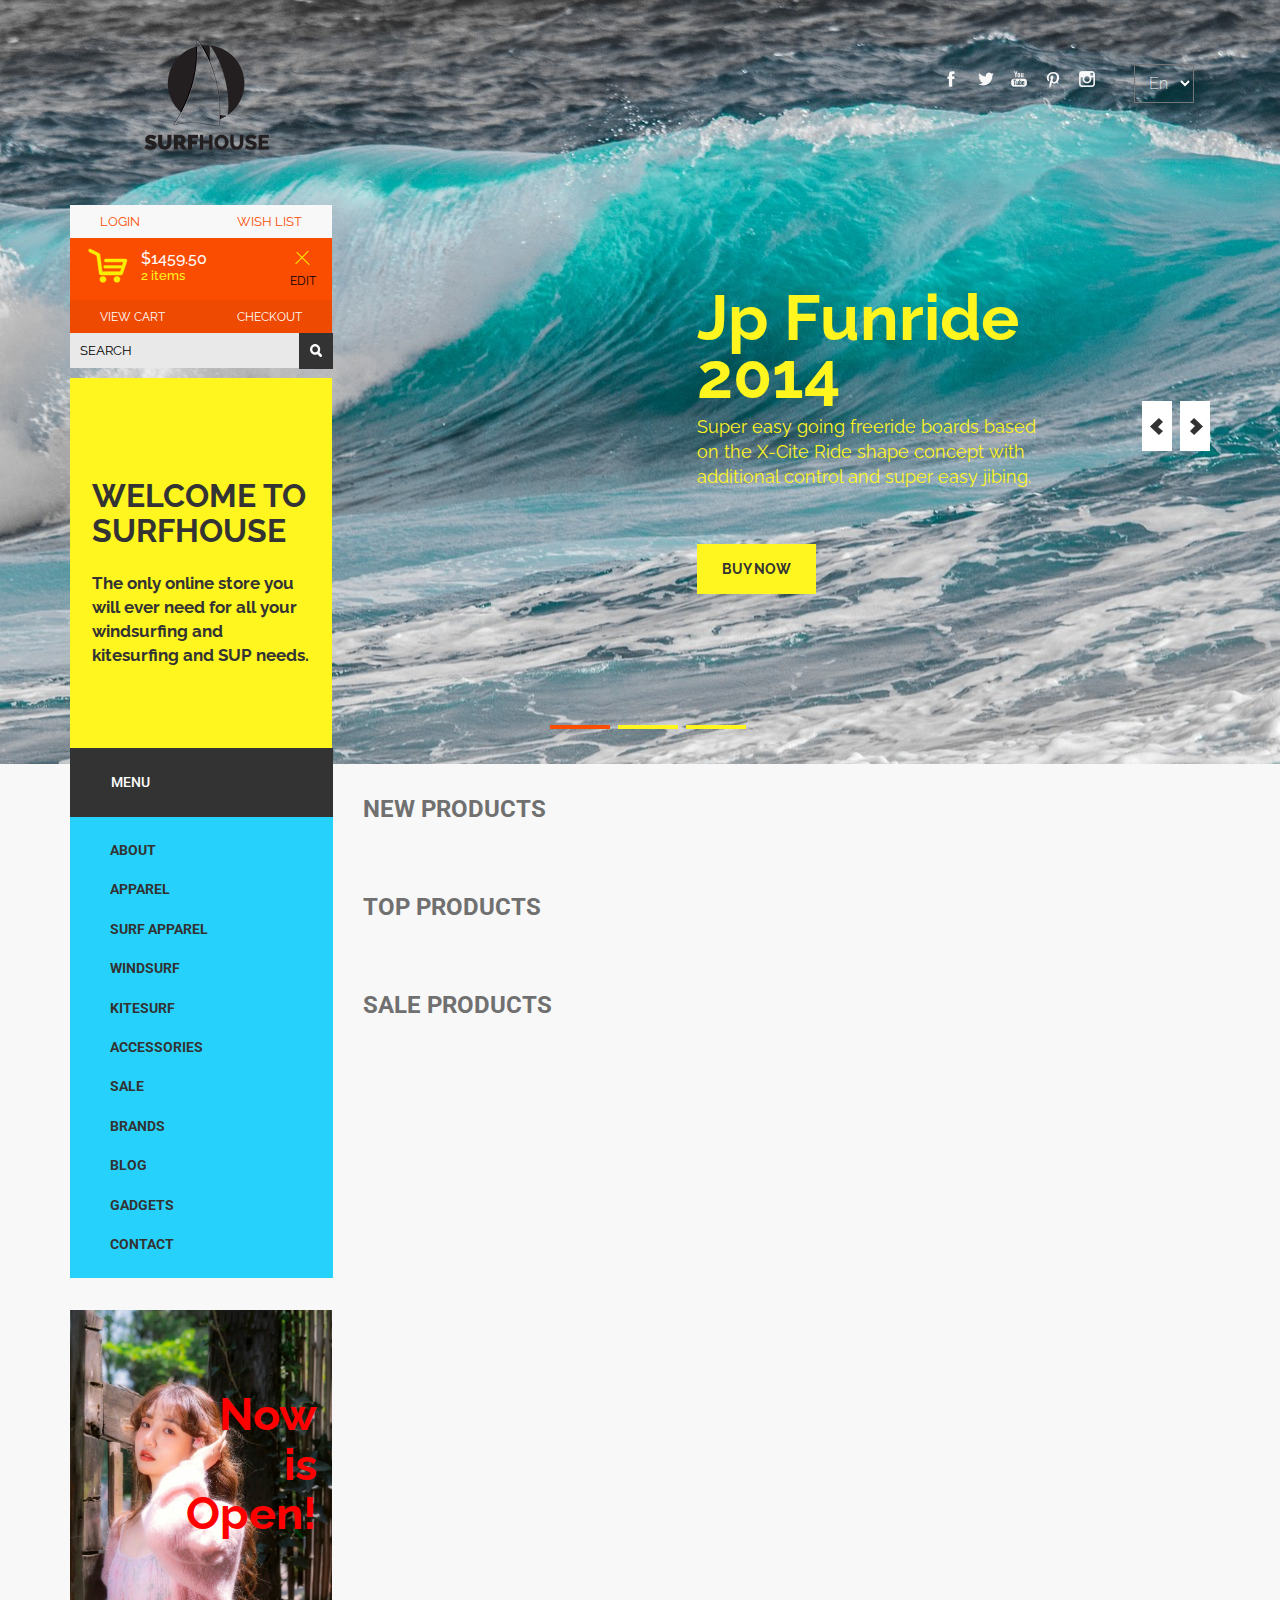
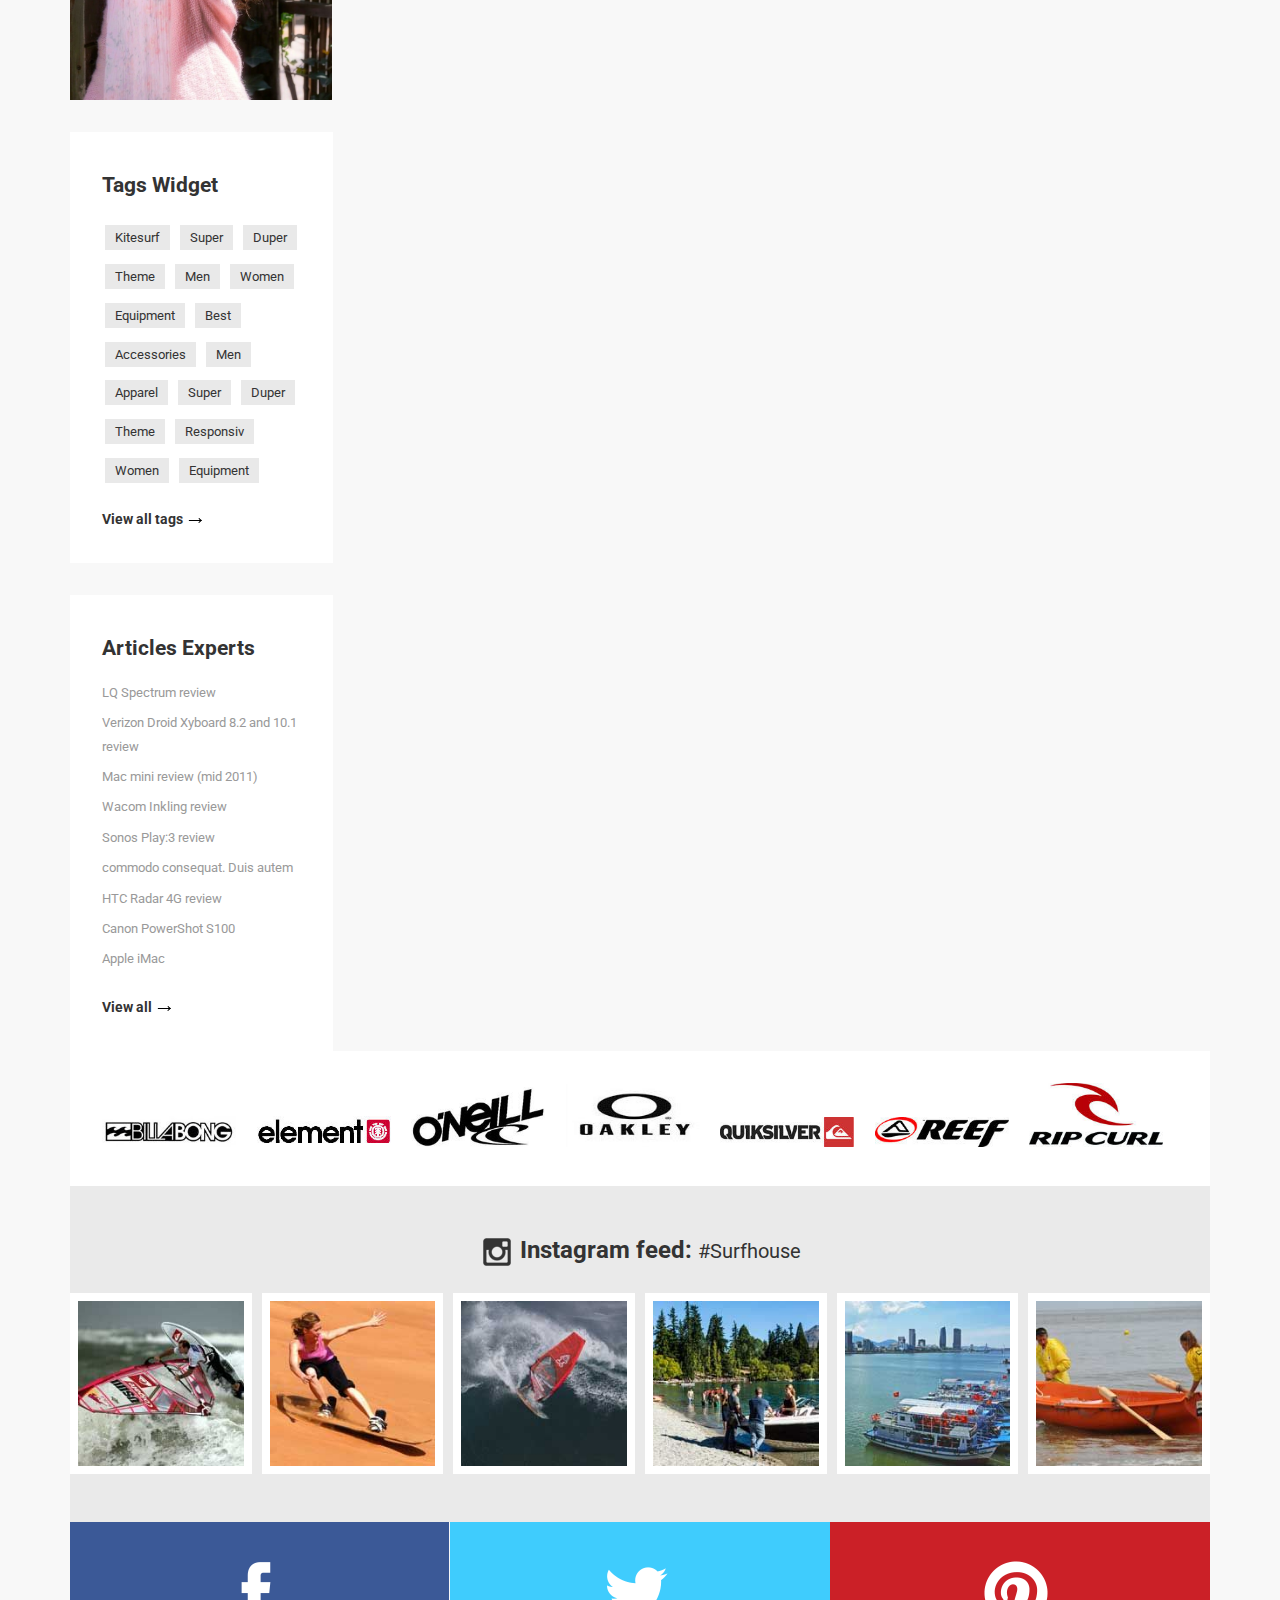
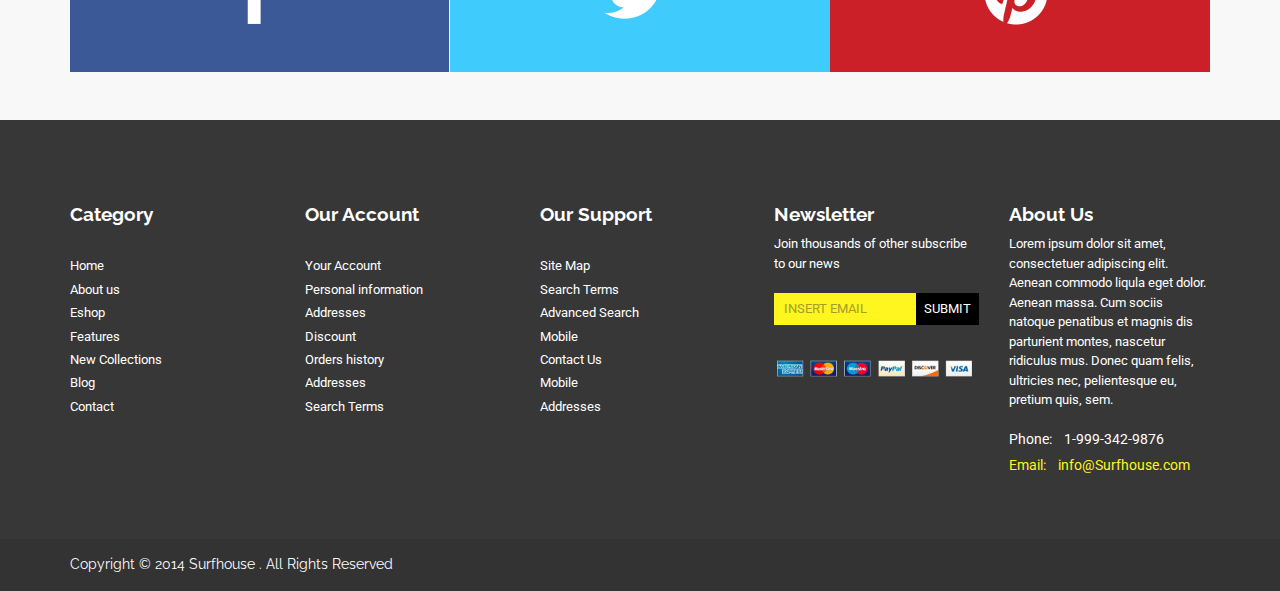
<file: index.html>
<!DOCTYPE HTML>
<html>

<head>
    <title>Surfhouse Home</title>
    <script src="https://code.jquery.com/jquery-3.6.0.min.js"
        integrity="sha256-/xUj+3OJU5yExlq6GSYGSHk7tPXikynS7ogEvDej/m4=" crossorigin="anonymous"></script>
    <link href="assets/css/bootstrap.css" rel='stylesheet' type='text/css' />
    <link href="assets/css/style.css" rel='stylesheet' type='text/css' />
    <link href="assets/css/header.css" rel='stylesheet' type='text/css' />
    <link href="assets/css/nav-bar.css" rel='stylesheet' type='text/css' />
    <link href="assets/css/footer.css" rel='stylesheet' type='text/css' />
    <meta name="viewport" content="width=device-width, initial-scale=1">
    <!--webfont-->
    <link href='//fonts.googleapis.com/css?family=Raleway:100,200,300,400,500,600,700,800,900' rel='stylesheet'
        type='text/css'>
    <link href='//fonts.googleapis.com/css?family=Roboto:100,200,300,400,500,600,700,800,900' rel='stylesheet'
        type='text/css'>
    <script>
        $(document).ready(function () {
            localStorage.clear();
            $.get("http://localhost:3000/products", function (data, status) {

                var data = JSON.parse(JSON.stringify(data));

                for (let i = 0; i < 12; i++) {
                    let target = (i < 3) ? "#grid1" : ((i < 6) ? "#grid2" : (i < 9 ? "#grid3" : "#grid4"));
                    $(target).append(
                        '<div class="col_1_of_3 span_1_of_3">' +
                        '<div class="view view-first">' +
                        '<a href="product-page.html?id=' +
                        data[i].id +
                        '"><div class="inner_content clearfix">' +
                        '<div class="product_image">' +
                        '<img src="' +
                        data[i].imageUrl +
                        '" class="img-responsive" alt="description" />' +
                        '<div class="mask">' +
                        '<div class="info">Quick View</div>' +
                        "</div>" +
                        '<div class="product_container">' +
                        '<div class="cart-left">' +
                        '<p class="title">' + data[i].title + '</p></div>' +
                        '<div class="price">$.' + data[i].price + '</div>' +
                        '<div class="clearfix"></div>' +
                        '</div></div></div></a></div>'
                    );
                    if ((i + 1) % 3 == 0) $(target).append('</div><div class="clearfix"></div>');
                }
            });
        });

    </script>
</head>

<body>
    <div class="header" style="background: url(assets/images/water.jpg) no-repeat center top;">
        <div class="container">
            <header class="header-top">
                <div class="logo">
                    <a href="index.html"><img src="assets/images/logo.png" alt="" /></a>
                </div>
                <div class="header_right">
                    <ul class="social">
                        <li><a href=""><i class="fb"> </i> </a></li>
                        <li><a href=""><i class="tw"> </i> </a></li>
                        <li><a href=""><i class="utube"> </i> </a></li>
                        <li><a href=""><i class="pin"> </i> </a></li>
                        <li><a href=""><i class="instagram"> </i> </a></li>
                    </ul>
                    <div class="lang_list">
                        <select tabindex="4" class="dropdown">
                            <option value="1" class="label" value="">En</option>
                            <option value="2">Vi</option>
                        </select>
                    </div>
                    <div class="clearfix"></div>
                </div>
                <div class="clearfix"></div>
            </header>
            <div class="index-banner">
                <div class="slider">
                    <div class="slider-wrapper">
                        <article style="position: relative; width: 100%; opacity: 1;">
                            <div class="banner-wrap">
                                <div class="bannertop_box">
                                    <ul class="login">
                                        <li class="login_text"><a href="#">Login</a></li>
                                        <li class="wish"><a href="cart.html">Wish List</a></li>
                                        <div class='clearfix'></div>
                                    </ul>
                                    <div class="cart_bg">
                                        <ul class="cart">
                                            <i class="cart_icon"></i>
                                            <p class="cart_desc">$1459.50<br><span class="yellow">2 items</span></p>
                                            <div class='clearfix'></div>
                                        </ul>
                                        <ul class="product_control_buttons">
                                            <li><a href="#"><img src="assets/images/close.png" alt="" /></a></li>
                                            <li><a href="#">Edit</a></li>
                                        </ul>
                                        <div class='clearfix'></div>
                                    </div>
                                    <ul class="quick_access">
                                        <li class="view_cart"><a href="cart.html">View Cart</a></li>
                                        <li class="check"><a href="checkout.html">Checkout</a></li>
                                        <div class='clearfix'></div>
                                    </ul>
                                    <div class="search">
                                        <input type="text" value="Search" onfocus="this.value = '';"
                                            onblur="if (this.value == '') {this.value = 'Search';}">
                                        <input type="submit" value="">
                                    </div>
                                    <div class="welcome_box">
                                        <h2>Welcome to Surfhouse</h2>
                                        <p>The only online store you will ever need for all your windsurfing and
                                            kitesurfing and SUP needs.</p>
                                    </div>
                                </div>
                                <div class="banner_right">
                                    <h1>Jp Funride<br> 2014</h1>
                                    <p>Super easy going freeride boards based on the X-Cite Ride shape concept with
                                        additional control and super easy jibing.</p>
                                    <a href="#" class="banner_btn">Buy Now</a>
                                </div>
                                <div class='clearfix'></div>
                            </div>
                        </article>
                    </div>
                    <a class="slider-prev">Previous</a><a class="slider-next">Next</a>
                    <ul class="slider-pagination">
                        <li><a href="#" class="slider-active">0</a></li>
                        <li><a href="#" class="">1</a></li>
                        <li><a href="#" class="">2</a></li>
                    </ul>
                </div>
            </div>
        </div>
    </div>
    <div class="main">
        <div class="content_box">
            <div class="container">
                <div class="row">
                    <div class="col-md-3">
                        <div class="menu_box">
                            <h3 class="menu_head">Menu</h3>
                            <ul class="nav">
                                <li><a href="shop-cat-grid.html">About</a></li>
                                <li><a href="shop-cat-grid.html">Apparel</a></li>
                                <li><a href="shop-cat-grid.html">Surf Apparel</a></li>
                                <li><a href="shop-cat-grid.html">Windsurf</a></li>
                                <li><a href="shop-cat-grid.html">Kitesurf</a></li>
                                <li><a href="shop-cat-grid.html">Accessories</a></li>
                                <li><a href="shop-cat-grid.html">Sale</a></li>
                                <li><a href="shop-cat-grid.html">Brands</a></li>
                                <li><a href="shop-cat-grid.html">Blog</a></li>
                                <li><a href="shop-cat-grid.html">Gadgets</a></li>
                                <li><a href="contact.html">Contact</a></li>
                            </ul>
                        </div>
                        <div class="side_banner">
                            <div class="banner_img"><img src="assets/images/model.jpg" class="img-responsive" alt="" />
                            </div>
                            <div class="banner_holder">
                                <h3>Now <br> is <br> Open!</h3>
                            </div>
                        </div>
                        <div class="tags">
                            <h4 class="tag_head">Tags Widget</h4>
                            <ul class="tags_links">
                                <li><a href="shop-cat-grid.html">Kitesurf</a></li>
                                <li><a href="shop-cat-grid.html">Super</a></li>
                                <li><a href="shop-cat-grid.html">Duper</a></li>
                                <li><a href="shop-cat-grid.html">Theme</a></li>
                                <li><a href="shop-cat-grid.html">Men</a></li>
                                <li><a href="shop-cat-grid.html">Women</a></li>
                                <li><a href="shop-cat-grid.html">Equipment</a></li>
                                <li><a href="shop-cat-grid.html">Best</a></li>
                                <li><a href="shop-cat-grid.html">Accessories</a></li>
                                <li><a href="shop-cat-grid.html">Men</a></li>
                                <li><a href="shop-cat-grid.html">Apparel</a></li>
                                <li><a href="shop-cat-grid.html">Super</a></li>
                                <li><a href="shop-cat-grid.html">Duper</a></li>
                                <li><a href="shop-cat-grid.html">Theme</a></li>
                                <li><a href="shop-cat-grid.html">Responsiv</a></li>
                                <li><a href="shop-cat-grid.html">Women</a></li>
                                <li><a href="shop-cat-grid.html">Equipment</a></li>
                            </ul>
                            <a href="#" class="link1">View all tags</a>
                        </div>
                        <div class="tags">
                            <h4 class="tag_head">Articles Experts</h4>
                            <ul class="article_links">
                                <li><a href="#">LQ Spectrum review</a></li>
                                <li><a href="#">Verizon Droid Xyboard 8.2 and 10.1 review</a></li>
                                <li><a href="#">Mac mini review (mid 2011)</a></li>
                                <li><a href="#">Wacom Inkling review</a></li>
                                <li><a href="#">Sonos Play:3 review</a></li>
                                <li><a href="#">commodo consequat. Duis autem</a></li>
                                <li><a href="#">HTC Radar 4G review</a></li>
                                <li><a href="#">Canon PowerShot S100</a></li>
                                <li><a href="#">Apple iMac</a></li>
                            </ul>
                            <a href="#" class="link1">View all</a>
                        </div>
                    </div>
                    <div class="col-md-9">
                        <h3 class="m_1">New Products</h3>
                        <div class="content_grid" id="grid1">
                        </div>
                        <div class="content_grid" id="grid2">
                        </div>
                        <h3 class="m_2">Top Products</h3>
                        <div class="content_grid" id="grid3">
                        </div>
                        <h3 class="m_2">Sale Products</h3>
                        <div class="content_grid" id="grid4">
                        </div>
                    </div>
                </div>
            </div>
            <div class="container">
                <div class="brands">
                    <ul class="brand_icons">
                        <li><img src='assets/images/icon1.jpg' class="img-responsive" alt="" /></li>
                        <li><img src='assets/images/icon2.jpg' class="img-responsive" alt="" /></li>
                        <li><img src='assets/images/icon3.jpg' class="img-responsive" alt="" /></li>
                        <li><img src='assets/images/icon4.jpg' class="img-responsive" alt="" /></li>
                        <li><img src='assets/images/icon5.jpg' class="img-responsive" alt="" /></li>
                        <li><img src='assets/images/icon6.jpg' class="img-responsive" alt="" /></li>
                        <li class="last"><img src='assets/images/icon7.jpg' class="img-responsive" alt="" /></li>
                    </ul>
                </div>
            </div>
            <div class="container">
                <div class="instagram_top">
                    <div class="instagram text-center">
                        <h3><i class="insta_icon"> </i> Instagram feed:&nbsp;<span class="small">#Surfhouse</span></h3>
                    </div>
                    <ul class="instagram_grid">
                        <li><a class="popup-with-zoom-anim" href="#"><img src="assets/images/i1.jpg"
                                    class="img-responsive" alt="" /></a></li>
                        <li><a class="popup-with-zoom-anim" href="#"><img src="assets/images/i2.jpg"
                                    class="img-responsive" alt="" /></a></li>
                        <li><a class="popup-with-zoom-anim" href="#"><img src="assets/images/i3.jpg"
                                    class="img-responsive" alt="" /></a></li>
                        <li><a class="popup-with-zoom-anim" href="#"><img src="assets/images/i4.jpg"
                                    class="img-responsive" alt="" /></a></li>
                        <li><a class="popup-with-zoom-anim" href="#"><img src="assets/images/i5.jpg"
                                    class="img-responsive" alt="" /></a></li>
                        <li class="last_instagram"><a class="popup-with-zoom-anim" href="#"><img
                                    src="assets/images/i6.jpg" class="img-responsive" alt="" /></a></li>
                        <div class="clearfix"></div>
                    </ul>
                </div>
                <ul class="footer_social">
                    <li><a href="#"> <i class="fb"> </i> </a></li>
                    <li><a href="#"><i class="tw"> </i> </a></li>
                    <li><a href="#"><i class="pin"> </i> </a></li>
                    <div class="clearfix"></div>
                </ul>
            </div>
        </div>
    </div>
    <div class="footer">
        <div class="container">
            <div class="footer-grid">
                <h3>Category</h3>
                <ul class="list1">
                    <li><a href="index.html">Home</a></li>
                    <li><a href="#">About us</a></li>
                    <li><a href="#">Eshop</a></li>
                    <li><a href="#">Features</a></li>
                    <li><a href="#">New Collections</a></li>
                    <li><a href="#">Blog</a></li>
                    <li><a href="contact.html">Contact</a></li>
                </ul>
            </div>
            <div class="footer-grid">
                <h3>Our Account</h3>
                <ul class="list1">
                    <li><a href="#">Your Account</a></li>
                    <li><a href="#">Personal information</a></li>
                    <li><a href="#">Addresses</a></li>
                    <li><a href="#">Discount</a></li>
                    <li><a href="#">Orders history</a></li>
                    <li><a href="#">Addresses</a></li>
                    <li><a href="#">Search Terms</a></li>
                </ul>
            </div>
            <div class="footer-grid">
                <h3>Our Support</h3>
                <ul class="list1">
                    <li><a href="#">Site Map</a></li>
                    <li><a href="#">Search Terms</a></li>
                    <li><a href="#">Advanced Search</a></li>
                    <li><a href="#">Mobile</a></li>
                    <li><a href="#">Contact Us</a></li>
                    <li><a href="#">Mobile</a></li>
                    <li><a href="#">Addresses</a></li>
                </ul>
            </div>
            <div class="footer-grid">
                <h3>Newsletter</h3>
                <p class="footer_desc">Join thousands of other subscribe to our news</p>
                <div class="search_footer">
                    <form>
                        <input type="text" class="text" value="Insert Email" onfocus="this.value = '';"
                            onblur="if (this.value == '') {this.value = 'Insert Email';}">
                        <input type="submit" value="Submit">
                    </form>
                </div>
                <img src="assets/images/payment.png" class="img-responsive" alt="" />
            </div>
            <div class="footer-grid footer-grid_last">
                <h3>About Us</h3>
                <p class="footer_desc">Lorem ipsum dolor sit amet, consectetuer adipiscing elit. Aenean commodo
                    liqula
                    eget dolor. Aenean massa. Cum sociis natoque penatibus et magnis dis parturient montes, nascetur
                    ridiculus mus. Donec quam felis, ultricies nec, pelientesque eu, pretium quis, sem.
                </p>
                <p class="f_text">Phone: &nbsp;&nbsp;&nbsp;1-999-342-9876</p>
                <p class="email">Email: &nbsp;&nbsp;&nbsp;<span><a
                            href="mailto@example.com">info@Surfhouse.com</a></span></p>
            </div>
            <div class="clearfix"> </div>
        </div>
    </div>
    <div class="footer_bottom">
        <div class="container">
            <div class="copy">
                <p>Copyright &copy; 2014 Surfhouse . All Rights Reserved</p>
            </div>
        </div>
    </div>
</body>

</html>
</file>
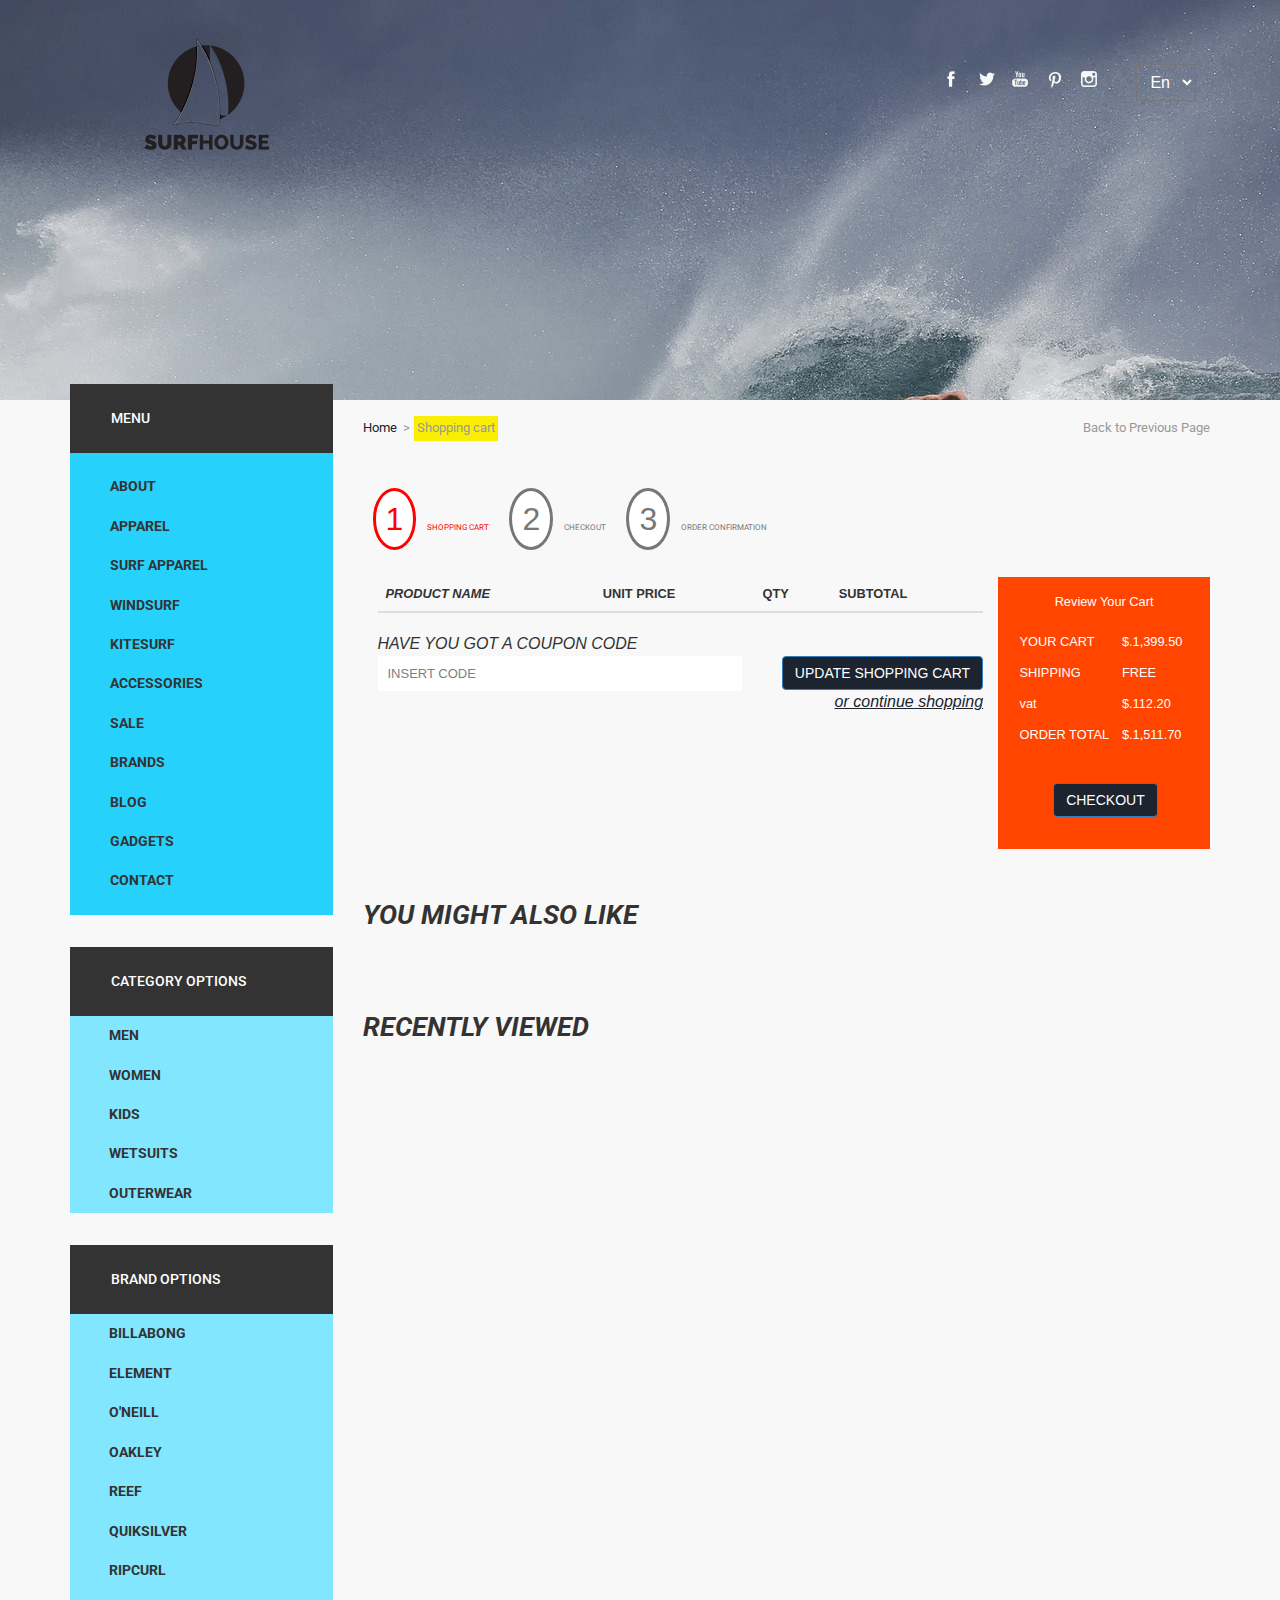
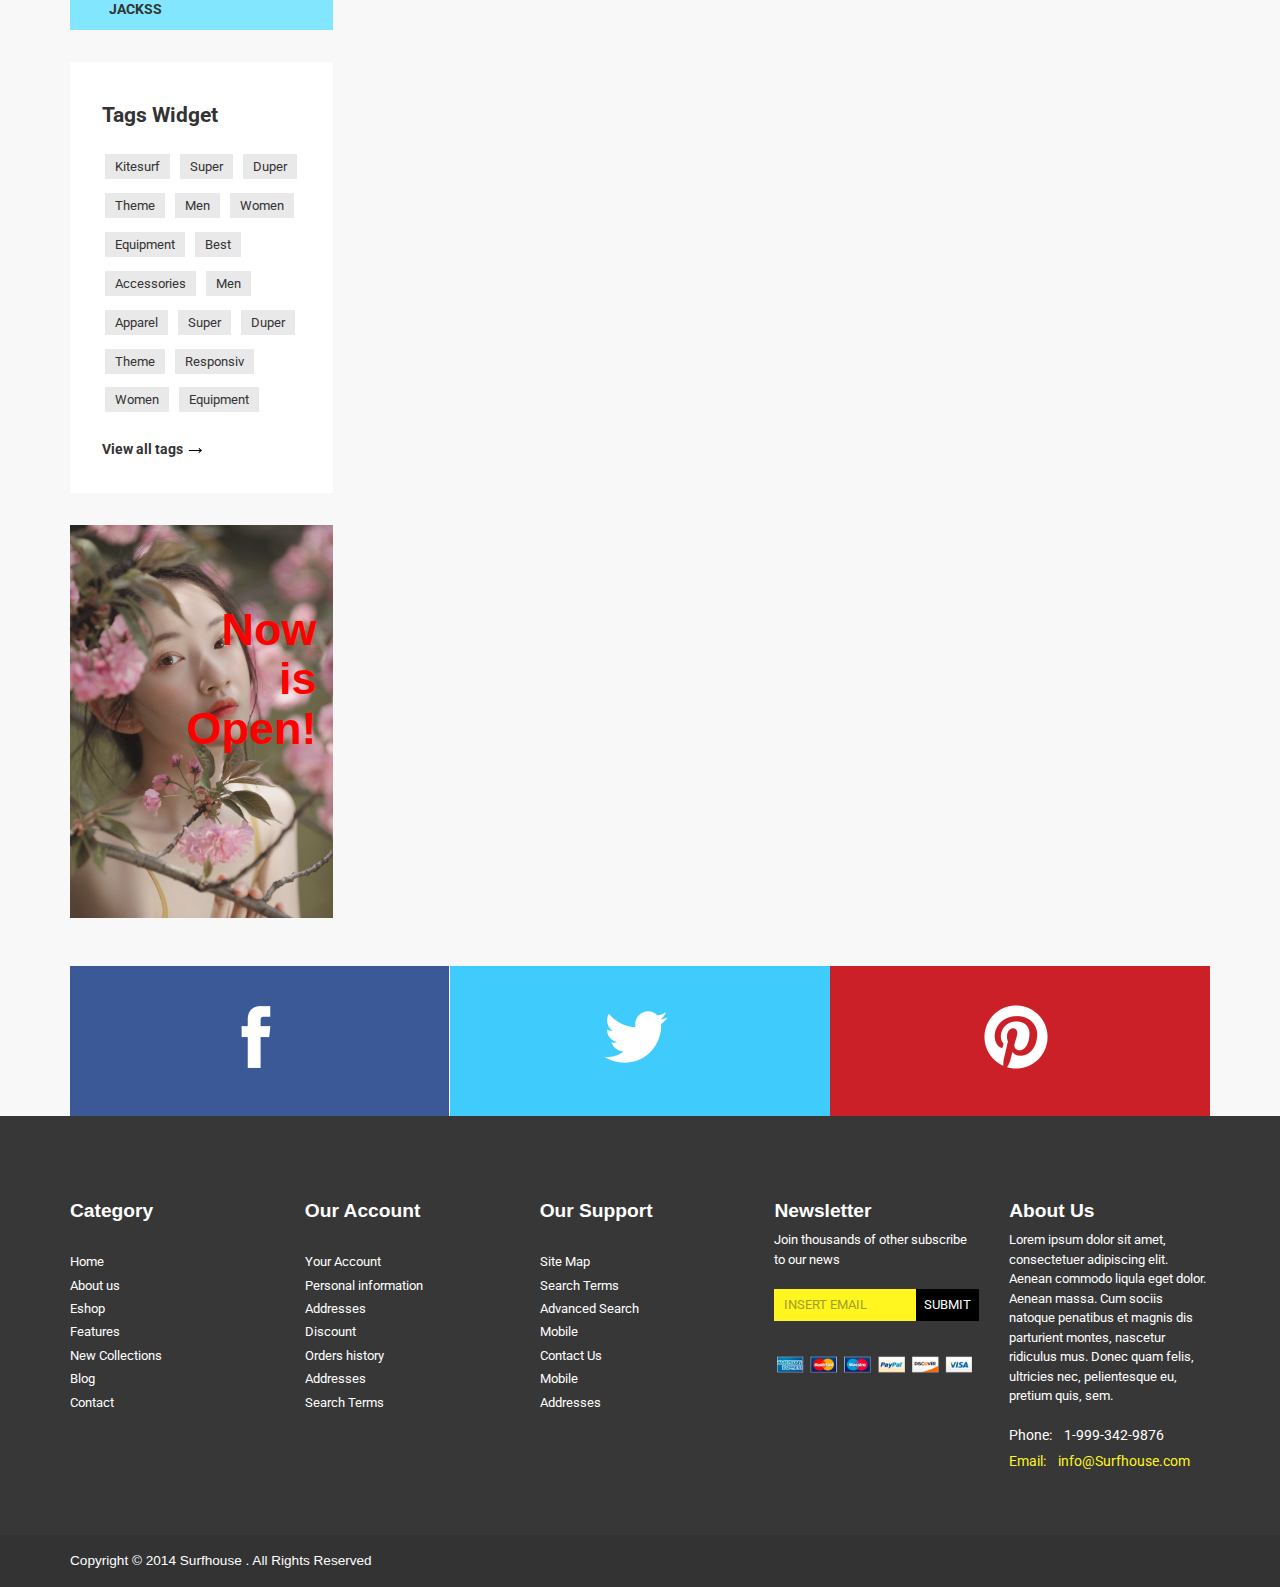
<file: cart.html>
<!--A Design by W3layouts
Author: W3layout
Author URL: http://w3layouts.com
License: Creative Commons Attribution 3.0 Unported
License URL: http://creativecommons.org/licenses/by/3.0/
-->
<!DOCTYPE HTML>
<html>

<head>
	<title>Surfhouse Cart</title>
	<link href="assets/css/bootstrap.css" rel='stylesheet' type='text/css' />
	<script src="https://code.jquery.com/jquery-3.6.0.min.js"
		integrity="sha256-/xUj+3OJU5yExlq6GSYGSHk7tPXikynS7ogEvDej/m4=" crossorigin="anonymous"></script>
	<!-- Custom Theme files -->
	<link href="assets/css/style.css" rel='stylesheet' type='text/css' />
	<link href="assets/css/header.css" rel='stylesheet' type='text/css' />
	<link href="assets/css/nav-bar.css" rel='stylesheet' type='text/css' />
	<link href="assets/css/footer.css" rel='stylesheet' type='text/css' />
	<meta name="viewport" content="width=device-width, initial-scale=1">
	<!--webfont-->
	<link href='//fonts.googleapis.com/css?family=Roboto:100,200,300,400,500,600,700,800,900' rel='stylesheet'
		type='text/css'>
	<script>
		$(document).ready(function () {
			localStorage.clear();
			$.ajax({
				url: 'http://localhost:3000/products',
				success: function (data) {
					var dataProducts = JSON.parse(JSON.stringify(data));
					$.ajax({
						url: 'http://localhost:3000/cart',
						success: function (data) {
							var dataCart = JSON.parse(JSON.stringify(data));
							dataCart.forEach(function (item) {
								var detail = dataProducts.find(temp => temp.id == item.productId);
								$("#tdata").append('<tr>'
									+ '<td><div class="product-detail">'
									+ '<div class="cart-image">'
									+ '<img id="cart-image" class="img-responsive" alt="cart image"'
									+ 'src="' + detail.imageUrl
									+ '"></div><div class="product-desc"><h3 id="title">' + detail.title
									+ '</h3><p>The sleek, simple design of this sneaker is elevated by refined detailing</p></div>'
									+ '</div></td><td><div class="price_single"><span class="actual" id="unitPrice' + item.id + '">$.' + detail.price
									+ '</span></div></td><td><div class="cont1 span_2_of_a1"><div class="buttons_added">'
									+ '<input class="minus is-form" onclick="decrease(' + item.id + ');" type="button" value="-">'
									+ '<input aria-label="quantity" class="input-qty" max="100" min="0"'
									+ 'id="' + item.id + '" name="quantity" type="number" value="' + item.quantity
									+ '"><input onclick="increase(' + item.id + ');" class="plus is-form" type="button" value="+">'
									+ '</div></div></td><td>'
									+ '<div class="price_single"><span class="actual" id="subPrice' + item.id + '">$.' + item.quantity * detail.price
									+ '</span><a href="#"><img src="assets/images/close.png" alt="button" onclick="deleteProduct('
										+ item.id +')" /></a></div></td></tr>')
							})
						}
					});
					for (let i = 0; i < 3; i++) {
						$("#alsoLike").append('<div class="col_1_of_3 span_1_of_3">' +
							'<div class="view view-first">' +
							'<a href="product-page.html?id=' +
							data[i].id +
							'"><div class="inner_content clearfix">' +
							'<div class="product_image">' +
							'<img src="' +
							data[i].imageUrl +
							'" class="img-responsive" alt="description" />' +
							'<div class="mask">' +
							'<div class="info">Quick View</div>' +
							"</div>" +
							'<div class="product_container">' +
							'<div class="cart-left">' +
							'<p class="title">' + data[i].title + '</p></div>' +
							'<div class="price">$.' + data[i].price + '</div>' +
							'<div class="clearfix"></div>' +
							'</div></div></div></a></div>'
						);
						$("#recentView").append(
							'<div class="col_1_of_3 span_1_of_3">' +
							'<div class="view view-first">' +
							'<a href="product-page.html?id=' +
							data[i].id +
							'"><div class="inner_content clearfix">' +
							'<div class="product_image">' +
							'<img src="' +
							data[i].imageUrl +
							'" class="img-responsive" alt="description" />' +
							'<div class="mask">' +
							'<div class="info">Quick View</div>' +
							"</div>" +
							'<div class="product_container">' +
							'<div class="cart-left">' +
							'<p class="title">' + data[i].title + '</p></div>' +
							'<div class="price">$.' + data[i].price + '</div>' +
							'<div class="clearfix"></div>' +
							'</div></div></div></a></div>'
						);
					}
				}
			});
		});

		var decrease = function (id) {
			var result = document.getElementById(id);
			var qty = result.value;
			if (!isNaN(qty) && qty > 1) result.value--;
			return false;
		}

		var increase = function (id) {
			var result = document.getElementById(id);
			var qty = result.value;
			if (!isNaN(qty)) result.value++;
			return false;
		}

		var deleteProduct = function (id) {
			$.ajax({
                url: "http://localhost:3000/cart/" + id,
                type: "DELETE",
                dataType: "json",
                success: function (d) {
                    location.href = "cart.html";
                },
                error: function () {
                    alert("Error please try again");
                },
            });
		}
	</script>
</head>

<body>
	<div class="header" style="background: url(assets/images/surfing4.jpg) no-repeat center top; height: 25rem;">
		<div class="container">
			<div class="header-top">
				<div class="logo">
					<a href="index.html"><img src="assets/images/logo.png" alt="" /></a>
				</div>
				<div class="header_right">
					<ul class="social">
						<li><a href=""> <i class="fb"> </i> </a></li>
						<li><a href=""><i class="tw"> </i> </a></li>
						<li><a href=""><i class="utube"> </i> </a></li>
						<li><a href=""><i class="pin"> </i> </a></li>
						<li><a href=""><i class="instagram"> </i> </a></li>
					</ul>
					<div class="lang_list">
						<select tabindex="4" class="dropdown">
							<option value="1" class="label" value="">En</option>
							<option value="2">Vi</option>
						</select>
					</div>
					<div class="clearfix"></div>
				</div>
				<div class="clearfix"></div>
			</div>
		</div>
	</div>

	<div class="main">
		<div class="content_box">
			<div class="container">
				<div class="row">
					<div class="col-md-3">
						<div class="menu_box">
							<h3 class="menu_head">Menu</h3>
							<ul class="nav">
								<li><a href="shop-cat-grid.html">About</a></li>
								<li><a href="shop-cat-grid.html">Apparel</a></li>
								<li><a href="shop-cat-grid.html">Surf Apparel</a></li>
								<li><a href="shop-cat-grid.html">Windsurf</a></li>
								<li><a href="shop-cat-grid.html">Kitesurf</a></li>
								<li><a href="shop-cat-grid.html">Accessories</a></li>
								<li><a href="shop-cat-grid.html">Sale</a></li>
								<li><a href="shop-cat-grid.html">Brands</a></li>
								<li><a href="shop-cat-grid.html">Blog</a></li>
								<li><a href="shop-cat-grid.html">Gadgets</a></li>
								<li><a href="contact.html">Contact</a></li>
							</ul>
						</div>
						<div class="category">
							<h3 class="menu_head">Category Options</h3>
							<ul class="category_nav">
								<li><a href="shop-cat-grid.html">Men</a></li>
								<li><a href="shop-cat-grid.html">Women</a></li>
								<li><a href="shop-cat-grid.html">Kids</a></li>
								<li><a href="shop-cat-grid.html">Wetsuits</a></li>
								<li><a href="shop-cat-grid.html">Outerwear</a></li>
							</ul>
						</div>
						<div class="category">
							<h3 class="menu_head">Brand Options</h3>
							<ul class="category_nav">
								<li><a href="shop-cat-grid.html">Billabong</a></li>
								<li><a href="shop-cat-grid.html">Element</a></li>
								<li><a href="shop-cat-grid.html">o'neill</a></li>
								<li><a href="shop-cat-grid.html">Oakley</a></li>
								<li><a href="shop-cat-grid.html">Reef</a></li>
								<li><a href="shop-cat-grid.html">Quiksilver</a></li>
								<li><a href="shop-cat-grid.html">Ripcurl</a></li>
								<li><a href="shop-cat-grid.html">Jackss</a></li>
							</ul>
						</div>
						<div class="tags">
							<h4 class="tag_head">Tags Widget</h4>
							<ul class="tags_links">
								<li><a href="shop-cat-grid.html">Kitesurf</a></li>
								<li><a href="shop-cat-grid.html">Super</a></li>
								<li><a href="shop-cat-grid.html">Duper</a></li>
								<li><a href="shop-cat-grid.html">Theme</a></li>
								<li><a href="shop-cat-grid.html">Men</a></li>
								<li><a href="shop-cat-grid.html">Women</a></li>
								<li><a href="shop-cat-grid.html">Equipment</a></li>
								<li><a href="shop-cat-grid.html">Best</a></li>
								<li><a href="shop-cat-grid.html">Accessories</a></li>
								<li><a href="shop-cat-grid.html">Men</a></li>
								<li><a href="shop-cat-grid.html">Apparel</a></li>
								<li><a href="shop-cat-grid.html">Super</a></li>
								<li><a href="shop-cat-grid.html">Duper</a></li>
								<li><a href="shop-cat-grid.html">Theme</a></li>
								<li><a href="shop-cat-grid.html">Responsiv</a></li>
								<li><a href="shop-cat-grid.html">Women</a></li>
								<li><a href="shop-cat-grid.html">Equipment</a></li>
							</ul>
							<a href="#" class="link1">View all tags</a>
						</div>
						<div class="side_banner">
							<div class="banner_img"><img src="assets/images/pic9.jpg" class="img-responsive" alt="" />
							</div>
							<div class="banner_holder">
								<h3>Now <br> is <br> Open!</h3>
							</div>
						</div>
					</div>
					<div class="col-md-9">
						<div class="dreamcrub">
							<ul class="breadcrumbs">
								<li class="home">
									<a href="index.html" title="Go to Home Page">Home</a>&nbsp;
									<span>&gt;</span>
								</li>
								<li class="women">
									Shopping cart
								</li>
							</ul>
							<ul class="previous">
								<li><a href="index.html">Back to Previous Page</a></li>
							</ul>
							<div class="clearfix"></div>
						</div>
						<div class="sap_tabs" style="margin-bottom: 1.5rem;">
							<div id="horizontalTab" style="display: block; width: 100%; margin: 0px;">
								<ul class="resp-tabs-list">
									<li class="resp-tab-item process-tab-item process-active"><span
											class="process-sub-item">1</span><span>SHOPPING CART</span></li>
									<li class="resp-tab-item process-tab-item"><span
											class="process-sub-item">2</span><span>CHECKOUT</span></li>
									<li class="resp-tab-item process-tab-item"><span
											class="process-sub-item">3</span><span>ORDER CONFIRMATION</span>
									</li>
									<div class="clear"></div>
								</ul>
							</div>
						</div>
					</div>
					<div class="col-md-9">
						<div class="col-md-9">
							<table class="table" style="font-size: 0.8rem;">
								<thead>
									<tr">
										<th scope="col" style="font-style: italic;">PRODUCT NAME</th>
										<th scope="col" style="white-space: nowrap;">UNIT PRICE</th>
										<th scope="col">QTY</th>
										<th scope="col">SUBTOTAL</th>
										</tr>
								</thead>
								<tbody id="tdata">
								</tbody>
							</table>
							<div class="search-tag">
								<div class="search-desc">HAVE YOU GOT A COUPON CODE</div>
								<div>
									<input type="text" value="INSERT CODE" onFocus="this.value='';"
										onblur="if (this.value == '') {this.value = 'INSERT CODE';}">
									<button type="button" class="btn btn-primary">UPDATE SHOPPING CART</button>
									<a href="index.html">
										<p class="search-option">or continue shopping</p>
									</a>
								</div>
							</div>
						</div>
						<div class="col-md-3 right-bar">
							<div class='title-sub'>
								<p>Review Your Cart</p>
							</div>
							<table>
								<tbody>
									<tr>
										<td>YOUR CART</td>
										<td>$.1,399.50</td>
									</tr>
									<tr>
										<td>SHIPPING</td>
										<td>FREE</td>
									</tr>
									<tr>
										<td>vat</td>
										<td>$.112.20</td>
									</tr>
									<tr>
										<td>ORDER TOTAL</td>
										<td>$.1,511.70</td>
									</tr>
								</tbody>
							</table>
							<button type="button" class="btn btn-primary"
								onClick="window.location.href='checkout.html';">CHECKOUT</button>
						</div>
					</div>
					<div class="col-md-9" style="margin-top: 2rem;">
						<h3 class="like">You Might Also Like</h3>
						<ul id="alsoLike">
						</ul>
						<h3 class="recent">Recently Viewed</h3>
						<ul id="recentView">
						</ul>
					</div>
				</div>
			</div>
		</div>
	</div>
	<div class="container">
		<ul class="footer_social">
			<li><a href="#"> <i class="fb"> </i> </a></li>
			<li><a href="#"><i class="tw"> </i> </a></li>
			<li><a href="#"><i class="pin"> </i> </a></li>
			<div class="clearfix"></div>
		</ul>
	</div>
	</div>
	<div class="footer">
		<div class="container">
			<div class="footer-grid">
				<h3>Category</h3>
				<ul class="list1">
					<li><a href="index.html">Home</a></li>
					<li><a href="#">About us</a></li>
					<li><a href="#">Eshop</a></li>
					<li><a href="#">Features</a></li>
					<li><a href="#">New Collections</a></li>
					<li><a href="#">Blog</a></li>
					<li><a href="contact.html">Contact</a></li>
				</ul>
			</div>
			<div class="footer-grid">
				<h3>Our Account</h3>
				<ul class="list1">
					<li><a href="#">Your Account</a></li>
					<li><a href="#">Personal information</a></li>
					<li><a href="#">Addresses</a></li>
					<li><a href="#">Discount</a></li>
					<li><a href="#">Orders history</a></li>
					<li><a href="#">Addresses</a></li>
					<li><a href="#">Search Terms</a></li>
				</ul>
			</div>
			<div class="footer-grid">
				<h3>Our Support</h3>
				<ul class="list1">
					<li><a href="#">Site Map</a></li>
					<li><a href="#">Search Terms</a></li>
					<li><a href="#">Advanced Search</a></li>
					<li><a href="#">Mobile</a></li>
					<li><a href="#">Contact Us</a></li>
					<li><a href="#">Mobile</a></li>
					<li><a href="#">Addresses</a></li>
				</ul>
			</div>
			<div class="footer-grid">
				<h3>Newsletter</h3>
				<p class="footer_desc">Join thousands of other subscribe to our news</p>
				<div class="search_footer">
					<form>
						<input type="text" class="text" value="Insert Email" onfocus="this.value = '';"
							onblur="if (this.value == '') {this.value = 'Insert Email';}">
						<input type="submit" value="Submit">
					</form>
				</div>
				<img src="assets/images/payment.png" class="img-responsive" alt="" />
			</div>
			<div class="footer-grid footer-grid_last">
				<h3>About Us</h3>
				<p class="footer_desc">Lorem ipsum dolor sit amet, consectetuer adipiscing elit. Aenean commodo
					liqula
					eget dolor. Aenean massa. Cum sociis natoque penatibus et magnis dis parturient montes, nascetur
					ridiculus mus. Donec quam felis, ultricies nec, pelientesque eu, pretium quis, sem.</p>
				<p class="f_text">Phone: &nbsp;&nbsp;&nbsp;1-999-342-9876</p>
				<p class="email">Email: &nbsp;&nbsp;&nbsp;<span><a
							href="mailto@example.com">info@Surfhouse.com</a></span></p>
			</div>
			<div class="clearfix"> </div>
		</div>
	</div>
	<div class="footer_bottom">
		<div class="container">
			<div class="copy">
				<p>Copyright &copy; 2014 Surfhouse . All Rights Reserved</p>
			</div>
		</div>
	</div>
</body>

</html>
</file>
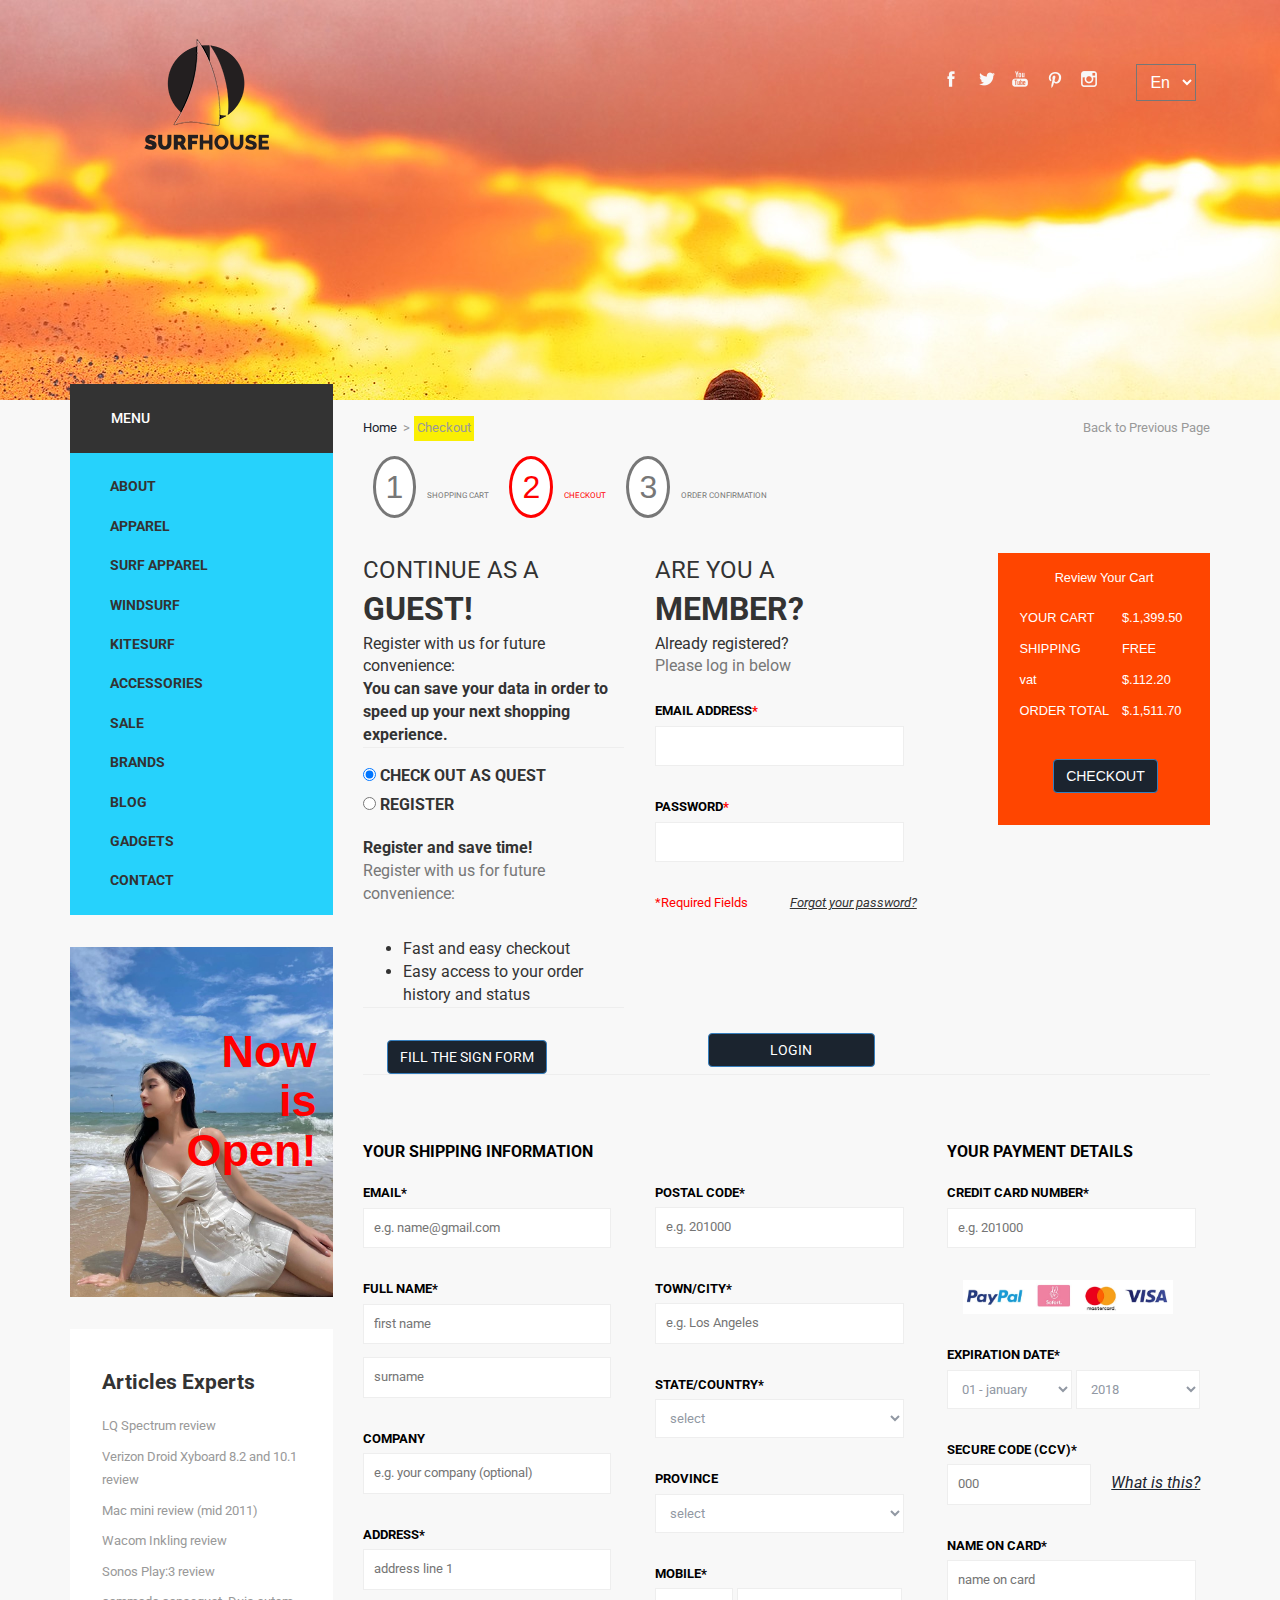
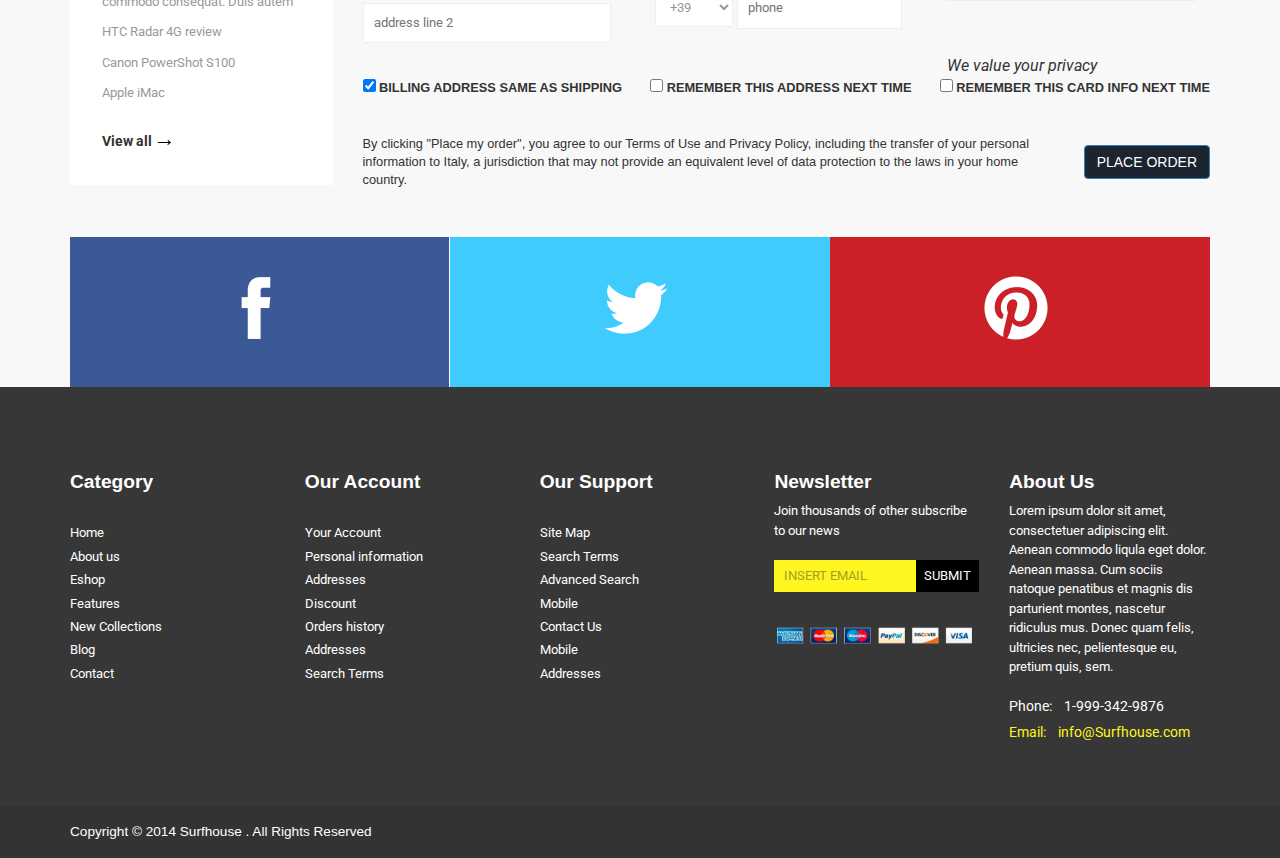
<file: checkout.html>
<!DOCTYPE HTML>
<html>

<head>
	<title>Surfhouse Contact</title>
	<link href="assets/css/bootstrap.css" rel='stylesheet' type='text/css' />
	<link href="assets/css/style.css" rel='stylesheet' type='text/css' />
	<link href="assets/css/header.css" rel='stylesheet' type='text/css' />
	<link href="assets/css/footer.css" rel='stylesheet' type='text/css' />
	<link href="assets/css/nav-bar.css" rel='stylesheet' type='text/css' />
	<link href="assets/css/component.css" rel='stylesheet' type='text/css' />
	<!-- Custom Theme files -->
	<meta name="viewport" content="width=device-width, initial-scale=1">
	<!--webfont-->
	<link href='//fonts.googleapis.com/css?family=Roboto:100,200,300,400,500,600,700,800,900' rel='stylesheet'
		type='text/css'>
	<script type='text/javascript'>
		$(document).ready(function () {
			localStorage.clear();
		});

		function validateLogin() {

			var email = loginForm["email"];
			var pwd = loginForm["pwd"];
			if (email.value == "") {

				alert("Please provide your email!");
				email.focus();
				return false;
			}
			if (pwd.value == "") {
				alert("Please provide your password!");
				pwd.focus();
				return false;
			}

			var patternEmail = /[a-z0-9._%+-]+@[a-z0-9.-]+\.[a-z]{2,4}$/;
			var patternPwd = /(?=.*\d)(?=.*[a-z])(?=.*[A-Z]).{8,}/;

			if (!patternEmail.test(email.value)) {
				alert("Please type valid email!");
				email.focus();
				return false;
			}
			if (!patternPwd.test(pwd.value)) {
				alert("Please type valid password!");
				pwd.focus();
				return false;
			}

			return true;
		}

		function validateInfo() {

			var email = infoShipped["email"];
			var fname = infoShipped["fname"];
			var sname = infoShipped["sname"];
			var add1 = infoShipped["add1"];
			var add2 = infoShipped["add2"];
			var postalCode = infoShipped["postalCode"];
			var city = infoShipped["city"];
			var state = infoShipped["state"];
			var province = infoShipped["province"];
			var mobile = infoShipped["mobile"];
			var ccn = infoShipped["ccn"];
			var ccv = infoShipped["ccv"];
			var noc = infoShipped["noc"];

			if (email.value == "") {
				alert("Please provide your email!");
				email.focus();
				return false;
			}
			if (fname.value == "") {
				alert("Please provide your first name!");
				fname.focus();
				return false;
			}
			if (sname.value == "") {
				alert("Please provide your surname!");
				sname.focus();
				return false;
			}
			if (add1.value == "" && add2.value == "") {
				alert("Please provide at least one address!");
				add1.focus();
				return false;
			}
			if (postalCode.value == "") {
				alert("Please provide your postal code!");
				postalCode.focus();
				return false;
			}

			if (city.value == "") {
				alert("Please provide your city/town!");
				city.focus();
				return false;
			}

			if (state.value == "") {
				alert("Please provide your country/state!");
				state.focus();
				return false;
			}
			if (province.value == "") {
				alert("Please provide your province!");
				province.focus();
				return false;
			}
			if (mobile.value == "") {
				alert("Please provide your mobile!");
				mobile.focus();
				return false;
			}
			if (ccn.value == "") {
				alert("Please provide your credit card number!");
				ccn.focus();
				return false;
			}
			if (ccv.value == "") {
				alert("Please provide your ccv!");
				ccv.focus();
				return false;
			}
			if (noc.value == "") {
				alert("Please provide your name on card!");
				noc.focus();
				return false;
			}

			var patternEmail = /[a-z0-9._%+-]+@[a-z0-9.-]+\.[a-z]{2,4}$/;

			if (!patternEmail.test(email.value)) {
				alert("Please type valid Email!");
				email.focus();
				return false;
			}

			return true;
		}
	</script>
</head>

<body>
	<div class="header" style="background: url(assets/images/surfing1.jpg) no-repeat center top; height: 25rem;">
		<div class="container">
			<div class="header-top">
				<div class="logo">
					<a href="index.html"><img src="assets/images/logo.png" alt="" /></a>
				</div>
				<div class="header_right">
					<ul class="social">
						<li><a href=""> <i class="fb"> </i> </a></li>
						<li><a href=""><i class="tw"> </i> </a></li>
						<li><a href=""><i class="utube"> </i> </a></li>
						<li><a href=""><i class="pin"> </i> </a></li>
						<li><a href=""><i class="instagram"> </i> </a></li>
					</ul>
					<div class="lang_list">
						<select tabindex="4" class="dropdown">
							<option value="1" class="label" value="">En</option>
							<option value="2">Vi</option>
						</select>
					</div>
					<div class="clearfix"></div>
				</div>
				<div class="clearfix"></div>
			</div>
		</div>
	</div>

	<div class="main" style="padding-top: 0;">
		<div class="content_box">
			<div class="container">
				<div class="row">
					<div class="col-md-3">
						<div class="menu_box">
							<h3 class="menu_head">Menu</h3>
							<ul class="nav">
								<li><a href="shop-cat-grid.html">About</a></li>
								<li><a href="shop-cat-grid.html">Apparel</a></li>
								<li><a href="shop-cat-grid.html">Surf Apparel</a></li>
								<li><a href="shop-cat-grid.html">Windsurf</a></li>
								<li><a href="shop-cat-grid.html">Kitesurf</a></li>
								<li><a href="shop-cat-grid.html">Accessories</a></li>
								<li><a href="shop-cat-grid.html">Sale</a></li>
								<li><a href="shop-cat-grid.html">Brands</a></li>
								<li><a href="shop-cat-grid.html">Blog</a></li>
								<li><a href="shop-cat-grid.html">Gadgets</a></li>
								<li><a href="contact.html">Contact</a></li>
							</ul>
						</div>
						<div class="side_banner">
							<div class="banner_img"><img src="assets/images/pic11.jpg" class="img-responsive" alt="" />
							</div>
							<div class="banner_holder">
								<h3>Now <br> is <br> Open!</h3>
							</div>
						</div>
						<div class="tags">
							<h4 class="tag_head">Articles Experts</h4>
							<ul class="article_links">
								<li><a href="#">LQ Spectrum review</a></li>
								<li><a href="#">Verizon Droid Xyboard 8.2 and 10.1 review</a></li>
								<li><a href="#">Mac mini review (mid 2011)</a></li>
								<li><a href="#">Wacom Inkling review</a></li>
								<li><a href="#">Sonos Play:3 review</a></li>
								<li><a href="#">commodo consequat. Duis autem</a></li>
								<li><a href="#">HTC Radar 4G review</a></li>
								<li><a href="#">Canon PowerShot S100</a></li>
								<li><a href="#">Apple iMac</a></li>
							</ul>
							<a href="#" class="link1">View all</a>
						</div>
					</div>
					<div class="col-md-9">
						<div class="dreamcrub">
							<ul class="breadcrumbs">
								<li class="home">
									<a href="index.html" title="Go to Home Page">Home</a>&nbsp;
									<span>&gt;</span>
								</li>
								<li class="women">
									Checkout
								</li>
							</ul>
							<ul class="previous">
								<li><a href="index.html">Back to Previous Page</a></li>
							</ul>
							<div class="clearfix"></div>
							<div class="sap_tabs" style="margin-bottom: 1.5rem;">
								<div style="display: block; width: 100%; margin: 0px;">
									<ul class="resp-tabs-list">
										<li class="resp-tab-item process-tab-item"><span
												class="process-sub-item">1</span><span>SHOPPING CART</span></li>
										<li class="resp-tab-item process-tab-item process-active"><span
												class="process-sub-item">2</span><span>CHECKOUT</span></li>
										<li class="resp-tab-item process-tab-item"><span
												class="process-sub-item">3</span><span>ORDER CONFIRMATION</span>
										</li>
										<div class="clear"></div>
									</ul>
								</div>
							</div>
						</div>
						<div class="checkout-top">
							<div class="lcontact span_3_of_checkout_right">
								<p class="title-checkout">CONTINUE AS A <br><b style="font-size: 2rem;">GUEST!</b></p>
								<p style="border-bottom: 1px solid #eee;">Register with us for future
									convenience:<br><b>You can save your data in order to speed up your next shopping
										experience.</b></p>
								<div style="margin: 1rem 0;">
									<label class="container-check">
										<input type="radio" checked="checked" name="radio">
										<span class="checkmark"></span>
										CHECK OUT AS QUEST
									</label>
									<label class="container-check">
										<input type="radio" name="radio">
										<span class="checkmark"></span>
										REGISTER
									</label>
								</div>
								<div>
									<p><b>Register and save time!</b></p>
									<p style="color: #777;">Register with us for future convenience:</p>
									<ul style="margin: 2rem 0; border-bottom: 1px solid #eee;">
										<li>Fast and easy checkout</li>
										<li>Easy access to your order history and status</li>
									</ul>

								</div>
								<button style="margin-left: 1.5rem;" type="button" class="btn btn-primary">FILL THE SIGN
									FORM</button>
							</div>
							<div class="lcontact span_3_of_checkout_right">
								<p class="title-checkout">ARE YOU A<br><b style="font-size: 2rem;">MEMBER?</b></p>
								<p>Already registered?<br><span style="color: #777;">Please log in below</span></p>
								<form name="loginForm" action="index.html" method="GET"
									onsubmit="return validateLogin()">
									<div style="margin-top: 1.5rem;" class="contact-form">
										<p class="form-item"><label for="email">Email Address<span
													style="color: red">*</span></label>
											<input type="text" name="email" class="textbox">
										</p>
										<p class="form-item"><label for="pwd">Password<span
													style="color: red">*</span></label>
											<input type="password" name="pwd" class="textbox">
										</p>
									</div>
									<div class="sub-option">
										<div><span style="color: red">*Required Fields</span></div>
										<div><u><i>Forgot your password?</i></u></span></div>
									</div>
									<div class="login-btn">
										<input style="width: 80%" class="btn btn-primary" type="submit" id="submit"
											value="LOGIN">
									</div>
								</form>
							</div>
							<div class="col-md-3 right-bar">
								<div class='title-sub'>
									<p>Review Your Cart</p>
								</div>
								<table>
									<tbody>
										<tr>
											<td>YOUR CART</td>
											<td>$.1,399.50</td>
										</tr>
										<tr>
											<td>SHIPPING</td>
											<td>FREE</td>
										</tr>
										<tr>
											<td>vat</td>
											<td>$.112.20</td>
										</tr>
										<tr>
											<td>ORDER TOTAL</td>
											<td>$.1,511.70</td>
										</tr>
									</tbody>
								</table>
								<button type="button" class="btn btn-primary"
									onClick="window.location.href='checkout.html';">CHECKOUT</button>
							</div>
							<div class="clearfix"></div>
						</div>
						<div class="singel_right">
							<form name="infoShipped" method="GET" action="index.html" onsubmit="return validateInfo()">
								<div class="lcontact span_3_of_checkout_right">
									<h3>YOUR SHIPPING INFORMATION</h3>
									<div class="contact-form">
										<p class="form-item"><label for="email">EMAIL*</label>
											<input type="text" name="email" class="textbox"
												placeholder="e.g. name@gmail.com">
										</p>
										<p class="form-item"><label for="fname">FULL NAME*</label>
											<input style="margin-bottom: 0.8rem;" type="text" name="fname"
												class="textbox" placeholder="first name" maxlength="50">
											<input type="text" name="sname" maxlength="50" class="textbox"
												placeholder="surname">
										</p>
										<p class="form-item"><label for="company">COMPANY</label>
											<input type="text" class="textbox" name="company"
												placeholder="e.g. your company (optional)" maxlength="50">
										</p>
										<p class="form-item"><label for="add1">ADDRESS*</label>
											<input style="margin-bottom: 0.8rem;" type="text" name="add1"
												class="textbox" placeholder="address line 1" maxlength="100">
											<input type="text" name="add2" class="textbox" maxlength="100"
												placeholder="address line 2">
										</p>
									</div>
								</div>
								<div class="lcontact span_3_of_checkout_right">
									<div class="contact-form" style="margin-top: 3.8125rem;">
										<p class="form-item"><label for="postalCode">POSTAL CODE*</label>
											<input type="number" name="postalCode" class="textbox"
												oninput="if (this.value.length > this.maxLength) this.value = this.value.slice(0, this.maxLength);"
												placeholder="e.g. 201000" maxlength="10">
										</p>
										<p class="form-item"><label for="city">TOWN/CITY*</label>
											<input type="text" name="city" class="textbox"
												placeholder="e.g. Los Angeles" maxlength="50">
										</p>
										<p class="form-item"><label for="state">STATE/COUNTRY*</label>
											<select name="state">
												<option value="" selected disabled hidden>select</option>
												<option value="1">Vietnam</option>
												<option value="2">American</option>
												<option value="3">Germany</option>
												<option value="4">Japan</option>
												<option value="5">England</option>
											</select>
										</p>
										<p class="form-item"><label for="province">PROVINCE</label>
											<select name="province">
												<option value="" selected disabled hidden>select</option>
												<option value="1">Đà Nẵng</option>
												<option value="2">Los Angeles</option>
												<option value="3">München</option>
												<option value="4">Tokyo</option>
												<option value="5">London</option>
											</select>
										</p>

										<p class="form-item"><label for="mobile">MOBILE*</label>
											<select style="width: 30%; display: inline;">
												<option>+39</option>
												<option>+38</option>
												<option>+37</option>
												<option>+36</option>
												<option>+35</option>
											</select>
											<input style="width: 63%; display: inline;" type="number" name="mobile"
												class="textbox"
												oninput="if (this.value.length > this.maxLength) this.value = this.value.slice(0, this.maxLength);"
												maxlength="10" placeholder="phone">
										</p>
									</div>
								</div>
								<div class="contact_grid span_3_of_checkout_right">
									<h3>YOUR PAYMENT DETAILS</h3>
									<div class="contact-form">
										<p class="form-item"><label for="ccn">CREDIT CARD NUMBER*</label>
											<input type="number" name="ccn" class="textbox" placeholder="e.g. 201000"
												oninput="if (this.value.length > this.maxLength) this.value = this.value.slice(0, this.maxLength);"
												maxlength="15">
										</p>
										<p class="form-item">
											<img src="assets/images/payment-method.png" class="img-responsive" alt="" />
										</p>

										<p class="form-item"><label for="date">EXPIRATION DATE*</label>
											<select name="date" style="width: 47.5%; display: inline;">
												<option>01 - january</option>
												<option>01 - february</option>
												<option>01 - march</option>
												<option>01 - april</option>
												<option>01 - may</option>
												<option>01 - june</option>
												<option>01 - july</option>
												<option>01 - august</option>
												<option>01 - september</option>
												<option>01 - october</option>
												<option>01 - november</option>
												<option>01 - december</option>
											</select>
											<select style="width: 47.5%; display: inline;">
												<option>2018</option>
												<option>2019</option>
												<option>2020</option>
												<option>2021</option>
												<option>2022</option>
											</select>
										</p>
										<p class="form-item"><label for="ccv">SECURE CODE (CCV)*</label>
											<input style="width: 55%; display: inline;" type="number" name="ccv"
												class="textbox"
												oninput="if (this.value.length > this.maxLength) this.value = this.value.slice(0, this.maxLength);"
												placeholder="000" maxlength="3">
											<a href="#" style="margin-left: 1rem;"><span><i><u>What is
															this?</u></i></span></a>
										</p>
										<p class="form-item"><label for="noc">NAME ON CARD*</label>
											<input type="text" name="noc" class="textbox" placeholder="name on card"
												maxlength="50">
										</p>
										<p class="form-item note"><i>We value your
												privacy</i>
										</p>
									</div>
								</div>
								<div class="clearfix"></div>
								<div class="last-check">
									<label>
										<input type="checkbox" checked="checked">
										<span class="checkmark"></span>
										BILLING ADDRESS SAME AS SHIPPING
									</label>
									<label>
										<input type="checkbox">
										<span class="checkmark"></span>
										REMEMBER THIS ADDRESS NEXT TIME
									</label>
									<label style="position: relative;">
										<input style="font-size: 20rem;" type="checkbox">
										<span class="checkmark"></span>
										REMEMBER THIS CARD INFO NEXT TIME
									</label>
								</div>
								<div class="clearfix"></div>
								<div class="panel-last">
									<div>
										<p>By clicking "Place my order", you agree to our Terms of Use and Privacy
											Policy,
											including the transfer of your personal information to Italy, a jurisdiction
											that may not provide an equivalent level of data protection to the laws in
											your
											home country.</p>
									</div>
									<div>
										<input class="btn btn-primary" type="submit" id="submit" value="PLACE ORDER">
									</div>
								</div>
							</form>
						</div>
					</div>
				</div>
			</div>
		</div>
	</div>
	<div class="container">
		<ul class="footer_social">
			<li><a href="#"> <i class="fb"> </i> </a></li>
			<li><a href="#"><i class="tw"> </i> </a></li>
			<li><a href="#"><i class="pin"> </i> </a></li>
			<div class="clearfix"></div>
		</ul>
	</div>
	</div>
	</div>
	<div class="footer">
		<div class="container">
			<div class="footer-grid">
				<h3>Category</h3>
				<ul class="list1">
					<li><a href="index.html">Home</a></li>
					<li><a href="#">About us</a></li>
					<li><a href="#">Eshop</a></li>
					<li><a href="#">Features</a></li>
					<li><a href="#">New Collections</a></li>
					<li><a href="#">Blog</a></li>
					<li><a href="contact.html">Contact</a></li>
				</ul>
			</div>
			<div class="footer-grid">
				<h3>Our Account</h3>
				<ul class="list1">
					<li><a href="#">Your Account</a></li>
					<li><a href="#">Personal information</a></li>
					<li><a href="#">Addresses</a></li>
					<li><a href="#">Discount</a></li>
					<li><a href="#">Orders history</a></li>
					<li><a href="#">Addresses</a></li>
					<li><a href="#">Search Terms</a></li>
				</ul>
			</div>
			<div class="footer-grid">
				<h3>Our Support</h3>
				<ul class="list1">
					<li><a href="#">Site Map</a></li>
					<li><a href="#">Search Terms</a></li>
					<li><a href="#">Advanced Search</a></li>
					<li><a href="#">Mobile</a></li>
					<li><a href="#">Contact Us</a></li>
					<li><a href="#">Mobile</a></li>
					<li><a href="#">Addresses</a></li>
				</ul>
			</div>
			<div class="footer-grid">
				<h3>Newsletter</h3>
				<p class="footer_desc">Join thousands of other subscribe to our news</p>
				<div class="search_footer">
					<form>
						<input type="text" class="text" value="Insert Email" onfocus="this.value = '';"
							onblur="if (this.value == '') {this.value = 'Insert Email';}">
						<input type="submit" value="Submit">
					</form>
				</div>
				<img src="assets/images/payment.png" class="img-responsive" alt="" />
			</div>
			<div class="footer-grid footer-grid_last">
				<h3>About Us</h3>
				<p class="footer_desc">Lorem ipsum dolor sit amet, consectetuer adipiscing elit. Aenean commodo
					liqula
					eget dolor. Aenean massa. Cum sociis natoque penatibus et magnis dis parturient montes, nascetur
					ridiculus mus. Donec quam felis, ultricies nec, pelientesque eu, pretium quis, sem.
				</p>
				<p class="f_text">Phone: &nbsp;&nbsp;&nbsp;1-999-342-9876</p>
				<p class="email">Email: &nbsp;&nbsp;&nbsp;<span><a
							href="mailto@example.com">info@Surfhouse.com</a></span></p>
			</div>
			<div class="clearfix"> </div>
		</div>
	</div>
	<div class="footer_bottom">
		<div class="container">
			<div class="copy">
				<p>Copyright &copy; 2014 Surfhouse . All Rights Reserved</p>
			</div>
		</div>
	</div>
</body>

</html>
</file>
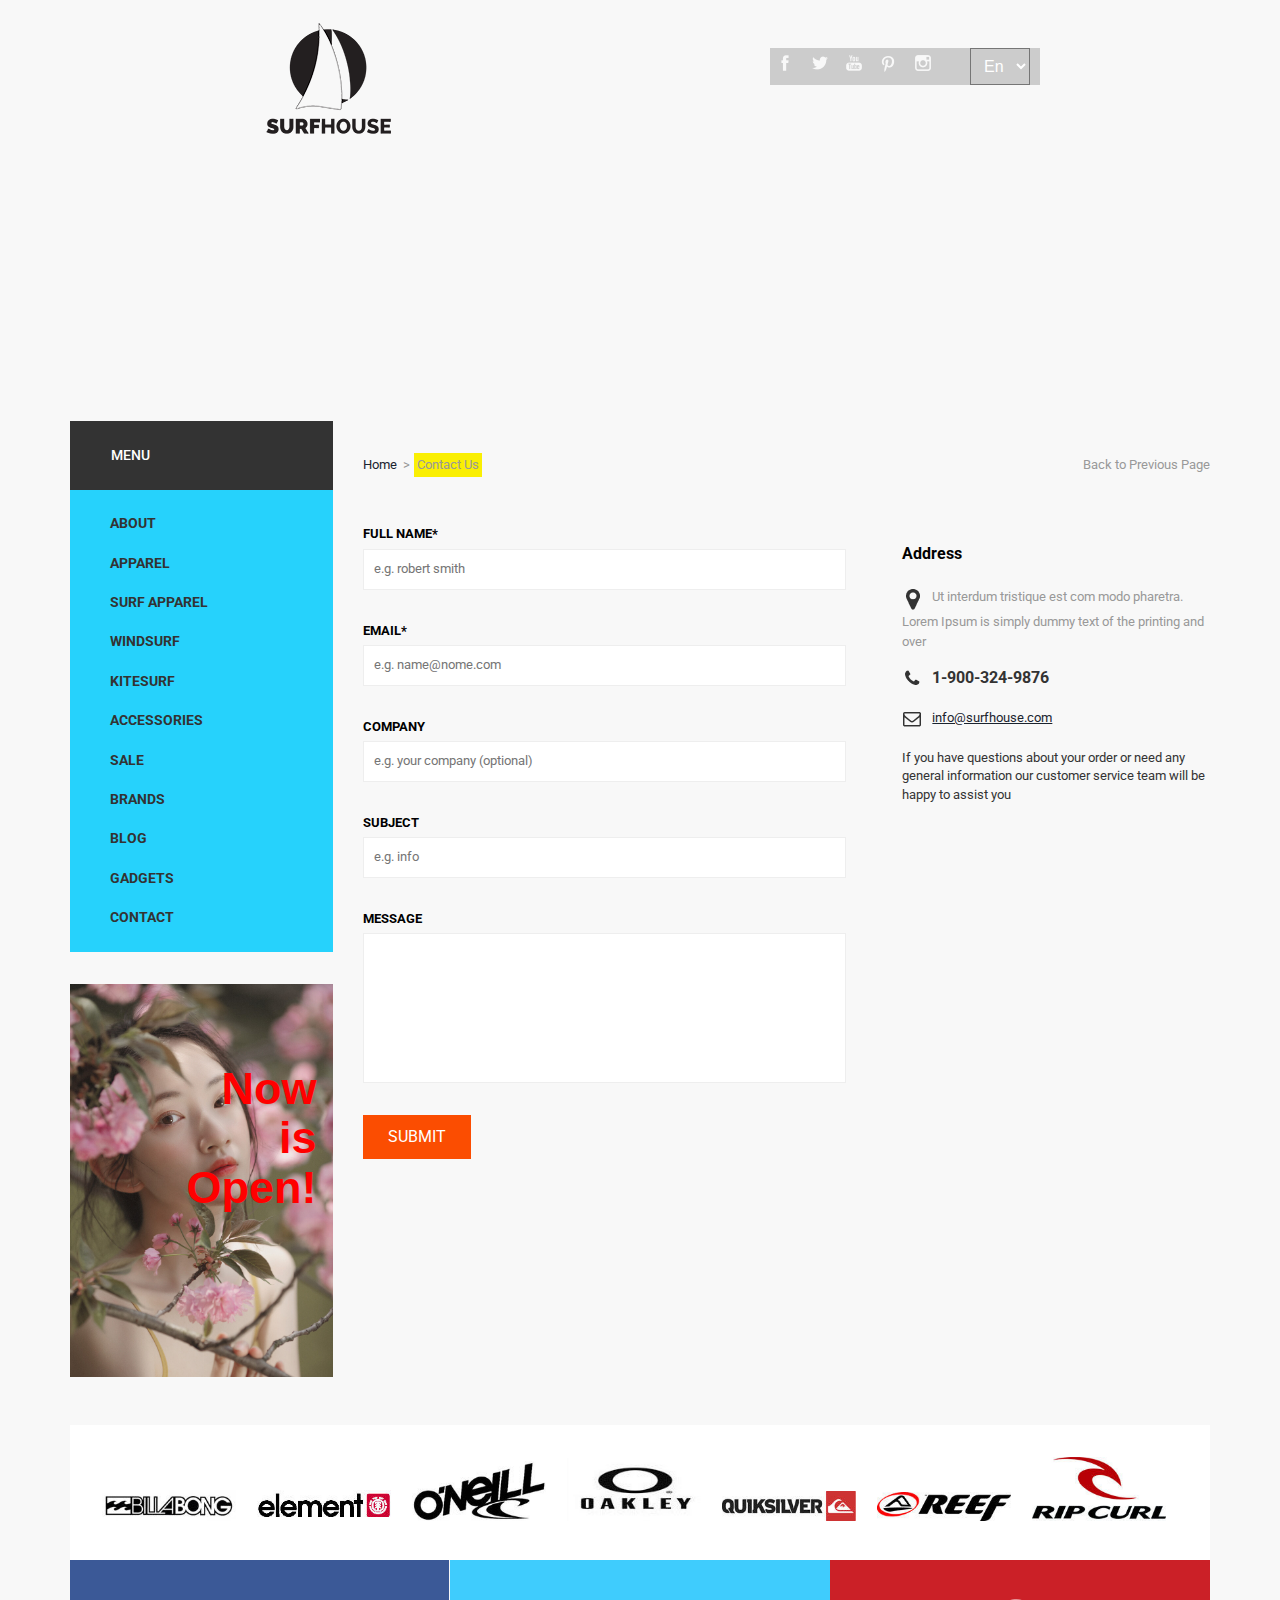
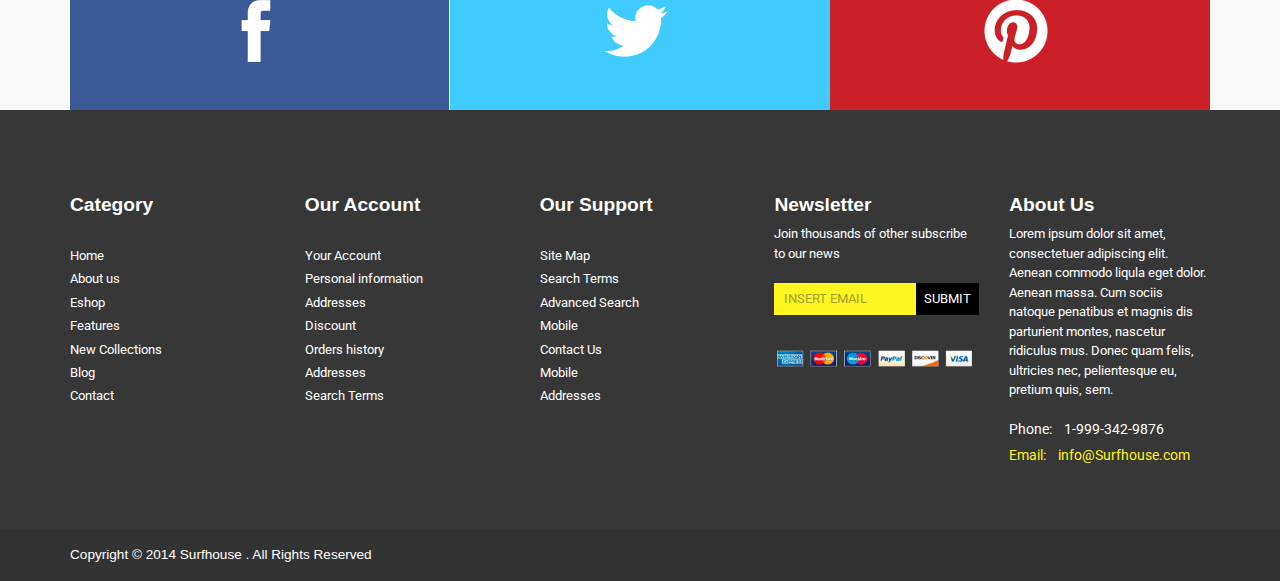
<file: contact.html>
<!DOCTYPE HTML>
<html>

<head>
	<title>Surfhouse Contact</title>
	<link href="assets/css/bootstrap.css" rel='stylesheet' type='text/css' />
	<link href="assets/css/style.css" rel='stylesheet' type='text/css' />
	<link href="assets/css/header.css" rel='stylesheet' type='text/css' />
	<link href="assets/css/footer.css" rel='stylesheet' type='text/css' />
	<link href="assets/css/nav-bar.css" rel='stylesheet' type='text/css' />
	<link href="assets/css/component.css" rel='stylesheet' type='text/css' />
	<!-- Custom Theme files -->
	<meta name="viewport" content="width=device-width, initial-scale=1">
	<!--webfont-->
	<link href='//fonts.googleapis.com/css?family=Roboto:100,200,300,400,500,600,700,800,900' rel='stylesheet'
		type='text/css'>
	<script type='text/javascript'>
		$(document).ready(function () {
			localStorage.clear();
		});
		function validate() {

			var n = infoContact["fullName"];
			var e = infoContact["email"];
			if (n.value == "") {

				alert("Please provide your name!");
				n.focus();
				return false;
			}
			if (e.value == "") {
				alert("Please provide your Email!");
				e.focus();
				return false;
			}

			// Allow A-Z, a-z, 0-9 and underscore. Min 1 char.
			var pattern = /[a-z0-9._%+-]+@[a-z0-9.-]+\.[a-z]{2,4}$/;
			if (!pattern.test(e.value)) {
				alert("Please type valid Email!");
				e.focus();
				return false;
			}

			return true;
		}
	</script>
</head>

<body>
	<div class="header" style="position: relative;">
		<iframe width="100%" height="350" frameborder="0" scrolling="no" marginheight="0" marginwidth="0"
			src="https://www.google.com/maps/embed?pb=!1m14!1m12!1m3!1d1916.9262564429396!2d108.14469998296404!3d16.073141486106277!2m3!1f0!2f0!3f0!3m2!1i1024!2i768!4f13.1!5e0!3m2!1svi!2s!4v1624159674763!5m2!1svi!2s;output=embed"></iframe><br><small><a
				href="https://www.google.com/maps/embed?pb=!1m14!1m12!1m3!1d1916.9262564429396!2d108.14469998296404!3d16.073141486106277!2m3!1f0!2f0!3f0!3m2!1i1024!2i768!4f13.1!5e0!3m2!1svi!2s!4v1624159674763!5m2!1svi!2s"
				style="color:#666;text-align:left;font-size:12px"></a></small>
		<div class="container">

			<div class="header-top header-contact">
				<div class="logo" style="position: absolute; left: 12rem; top: 1rem;">
					<a href="index.html"><img src="assets/images/logo.png" alt="" /></a>
				</div>
				<div class="header_right"
					style="position: absolute; right: 15rem; top: 1rem; background-color:#ccc; width: 270px;">
					<ul class="social">
						<li><a href=""> <i class="fb"> </i> </a></li>
						<li><a href=""><i class="tw"> </i> </a></li>
						<li><a href=""><i class="utube"> </i> </a></li>
						<li><a href=""><i class="pin"> </i> </a></li>
						<li><a href=""><i class="instagram"> </i> </a></li>
					</ul>
					<div class="lang_list">
						<select tabindex="4" class="dropdown">
							<option value="1" class="label" value="">En</option>
							<option value="2">Vi</option>
						</select>
					</div>
				</div>
			</div>
		</div>
	</div>

	<div class="main" style="padding-top: 0;">
		<div class="content_box">
			<div class="container">
				<div class="row">
					<div class="col-md-3">
						<div class="menu_box">
							<h3 class="menu_head">Menu</h3>
							<ul class="nav">
								<li><a href="shop-cat-grid.html">About</a></li>
								<li><a href="shop-cat-grid.html">Apparel</a></li>
								<li><a href="shop-cat-grid.html">Surf Apparel</a></li>
								<li><a href="shop-cat-grid.html">Windsurf</a></li>
								<li><a href="shop-cat-grid.html">Kitesurf</a></li>
								<li><a href="shop-cat-grid.html">Accessories</a></li>
								<li><a href="shop-cat-grid.html">Sale</a></li>
								<li><a href="shop-cat-grid.html">Brands</a></li>
								<li><a href="shop-cat-grid.html">Blog</a></li>
								<li><a href="shop-cat-grid.html">Gadgets</a></li>
								<li><a href="contact.html">Contact</a></li>
							</ul>
						</div>
						<div class="side_banner">
							<div class="banner_img"><img src="assets/images/pic9.jpg" class="img-responsive" alt="" />
							</div>
							<div class="banner_holder">
								<h3>Now <br> is <br> Open!</h3>
							</div>
						</div>
					</div>
					<div class="col-md-9">
						<div class="dreamcrub">
							<ul class="breadcrumbs">
								<li class="home">
									<a href="index.html" title="Go to Home Page">Home</a>&nbsp;
									<span>&gt;</span>
								</li>
								<li class="women">
									Contact Us
								</li>
							</ul>
							<ul class="previous">
								<li><a href="index.html">Back to Previous Page</a></li>
							</ul>
							<div class="clearfix"></div>
						</div>
						<div class="singel_right">
							<div class="lcontact span_1_of_contact">
								<div class="contact-form">
									<form name="infoContact" action="index.html" onsubmit="return validate()">
										<p class="form-item"><label for="fullName">FULL NAME*</label>
											<input type="text" name="fullName" class="textbox"
												placeholder="e.g. robert smith">
										</p>
										<p class="form-item"><label for="email">EMAIL*</label>
											<input type="text" name="email" class="textbox"
												placeholder="e.g. name@nome.com">
										</p>
										<p class="form-item"><label for="company">COMPANY</label>
											<input type="text" class="textbox" name="company"
												placeholder="e.g. your company (optional)" maxlength="50">
										</p>
										<p class="form-item"><label for="subject">SUBJECT</label>
											<input type="text" name="subject" class="textbox" placeholder="e.g. info"
												maxlength="150">
										</p>
										<p class="form-item"><label for="message">Message</label>
											<textarea name="message" maxlength="500"></textarea>
										</p>
										<input type="submit" id="submit" value="Submit">
									</form>
								</div>
							</div>
							<div class="contact_grid span_2_of_contact_right">
								<h3>Address</h3>
								<div class="address">
									<i class="pin_icon"></i>
									<div class="contact_address">
										Ut interdum tristique est com modo pharetra.
									</div>
									<div class="clearfix"></div>
									<div class="contact_address">
										<p>Lorem Ipsum is simply dummy text of the printing and over</p>
									</div>
								</div>
								<div class="address">
									<i class="phone"></i>
									<div><b>
											1-900-324-9876
										</b></div>
									<div class="clearfix"></div>
								</div>
								<div class="address">
									<i class="mail"></i>
									<div class="contact_email">
										<a href="mailto:@example.com"><u>info@surfhouse.com</u></a>
									</div>
									<div class="clearfix"></div>
								</div>
								<div style="font-size: 0.8rem;">
									<p>If you have questions about your order or need any general information our
										customer service team will be happy to assist you</p>
								</div>
							</div>
							<div class="clearfix"></div>
						</div>
					</div>
				</div>
			</div>
		</div>
	</div>
	<div class="container">
		<div class="brands">
			<ul class="brand_icons">
				<li><img src='assets/images/icon1.jpg' class="img-responsive" alt="" /></li>
				<li><img src='assets/images/icon2.jpg' class="img-responsive" alt="" /></li>
				<li><img src='assets/images/icon3.jpg' class="img-responsive" alt="" /></li>
				<li><img src='assets/images/icon4.jpg' class="img-responsive" alt="" /></li>
				<li><img src='assets/images/icon5.jpg' class="img-responsive" alt="" /></li>
				<li><img src='assets/images/icon6.jpg' class="img-responsive" alt="" /></li>
				<li class="last"><img src='assets/images/icon7.jpg' class="img-responsive" alt="" /></li>
			</ul>
		</div>
	</div>
	<div class="container">
		<ul class="footer_social">
			<li><a href="#"> <i class="fb"> </i> </a></li>
			<li><a href="#"><i class="tw"> </i> </a></li>
			<li><a href="#"><i class="pin"> </i> </a></li>
			<div class="clearfix"></div>
		</ul>
	</div>
	</div>
	</div>
	<div class="footer">
		<div class="container">
			<div class="footer-grid">
				<h3>Category</h3>
				<ul class="list1">
					<li><a href="index.html">Home</a></li>
					<li><a href="#">About us</a></li>
					<li><a href="#">Eshop</a></li>
					<li><a href="#">Features</a></li>
					<li><a href="#">New Collections</a></li>
					<li><a href="#">Blog</a></li>
					<li><a href="contact.html">Contact</a></li>
				</ul>
			</div>
			<div class="footer-grid">
				<h3>Our Account</h3>
				<ul class="list1">
					<li><a href="#">Your Account</a></li>
					<li><a href="#">Personal information</a></li>
					<li><a href="#">Addresses</a></li>
					<li><a href="#">Discount</a></li>
					<li><a href="#">Orders history</a></li>
					<li><a href="#">Addresses</a></li>
					<li><a href="#">Search Terms</a></li>
				</ul>
			</div>
			<div class="footer-grid">
				<h3>Our Support</h3>
				<ul class="list1">
					<li><a href="#">Site Map</a></li>
					<li><a href="#">Search Terms</a></li>
					<li><a href="#">Advanced Search</a></li>
					<li><a href="#">Mobile</a></li>
					<li><a href="#">Contact Us</a></li>
					<li><a href="#">Mobile</a></li>
					<li><a href="#">Addresses</a></li>
				</ul>
			</div>
			<div class="footer-grid">
				<h3>Newsletter</h3>
				<p class="footer_desc">Join thousands of other subscribe to our news</p>
				<div class="search_footer">
					<form>
						<input type="text" class="text" value="Insert Email" onfocus="this.value = '';"
							onblur="if (this.value == '') {this.value = 'Insert Email';}">
						<input type="submit" value="Submit">
					</form>
				</div>
				<img src="assets/images/payment.png" class="img-responsive" alt="" />
			</div>
			<div class="footer-grid footer-grid_last">
				<h3>About Us</h3>
				<p class="footer_desc">Lorem ipsum dolor sit amet, consectetuer adipiscing elit. Aenean commodo
					liqula
					eget dolor. Aenean massa. Cum sociis natoque penatibus et magnis dis parturient montes, nascetur
					ridiculus mus. Donec quam felis, ultricies nec, pelientesque eu, pretium quis, sem.
				</p>
				<p class="f_text">Phone: &nbsp;&nbsp;&nbsp;1-999-342-9876</p>
				<p class="email">Email: &nbsp;&nbsp;&nbsp;<span><a
							href="mailto@example.com">info@Surfhouse.com</a></span></p>
			</div>
			<div class="clearfix"> </div>
		</div>
	</div>
	<div class="footer_bottom">
		<div class="container">
			<div class="copy">
				<p>Copyright &copy; 2014 Surfhouse . All Rights Reserved</p>
			</div>
		</div>
	</div>
</body>

</html>
</file>
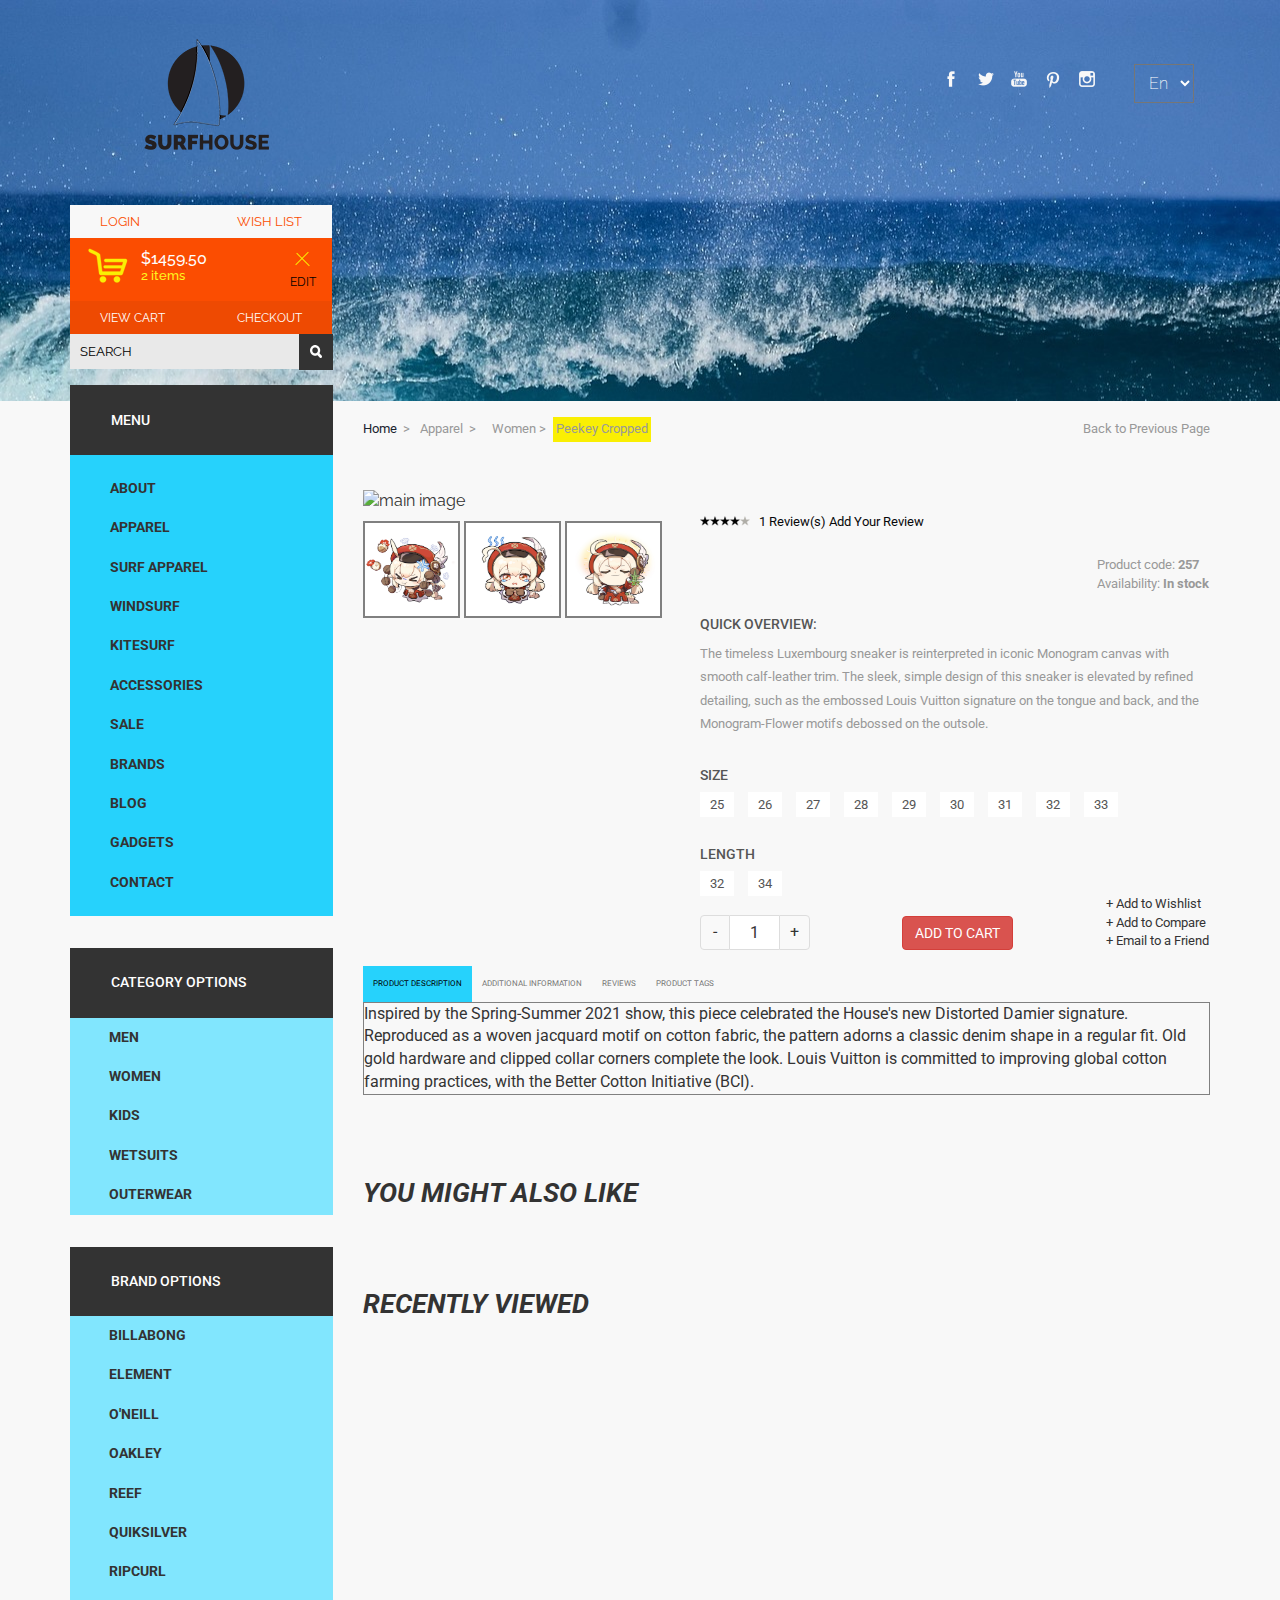
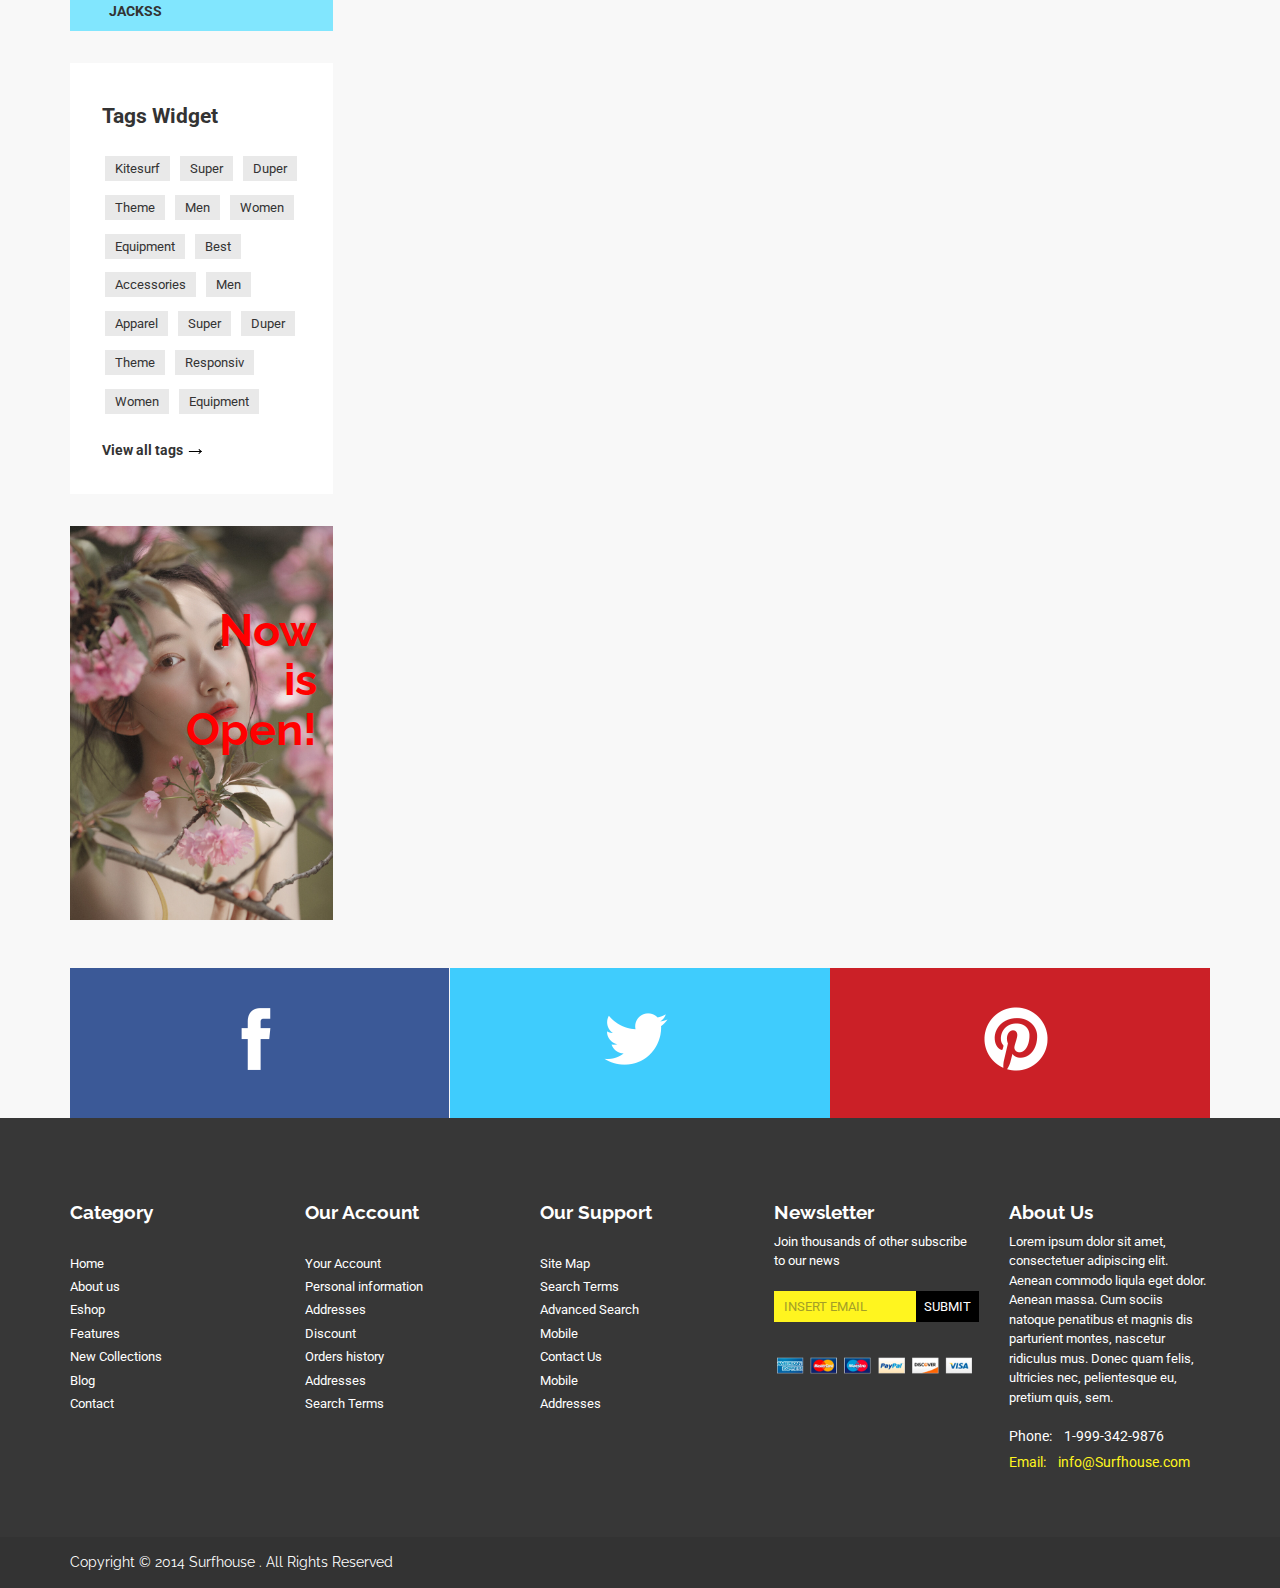
<file: product-page.html>
<!DOCTYPE html>
<html>

<head>
    <title>Surfhouse Product Page</title>
    <script src="https://code.jquery.com/jquery-3.6.0.min.js"
        integrity="sha256-/xUj+3OJU5yExlq6GSYGSHk7tPXikynS7ogEvDej/m4=" crossorigin="anonymous"></script>
    <link href="assets/css/bootstrap.css" rel="stylesheet" type="text/css" />
    <link href="assets/css/style.css" rel="stylesheet" type="text/css" />
    <link href="assets/css/header.css" rel="stylesheet" type="text/css" />
    <link href="assets/css/nav-bar.css" rel="stylesheet" type="text/css" />
    <link href="assets/css/footer.css" rel="stylesheet" type="text/css" />
    <meta name="viewport" content="width=device-width, initial-scale=1" />
    <!--webfont-->
    <link href="//fonts.googleapis.com/css?family=Raleway:100,200,300,400,500,600,700,800,900" rel="stylesheet"
        type="text/css" />
    <link href="//fonts.googleapis.com/css?family=Roboto:100,200,300,400,500,600,700,800,900" rel="stylesheet"
        type="text/css" />
    <script>
        var getUrlParameter = function getUrlParameter(sParam) {
            var sPageURL = window.location.search.substring(1),
                sURLVariables = sPageURL.split("&"),
                sParameterName,
                i;

            for (i = 0; i < sURLVariables.length; i++) {
                sParameterName = sURLVariables[i].split("=");

                if (sParameterName[0] === sParam) {
                    return typeof sParameterName[1] === undefined
                        ? true
                        : decodeURIComponent(sParameterName[1]);
                }
            }
            return false;
        };

        $(document).ready(function () {
            localStorage.clear();
            $.get("http://localhost:3000/products", function (data, status) {
                var data = JSON.parse(JSON.stringify(data));
                var id = getUrlParameter("id");
                var res = $.grep(data, function (e) {
                    return e.id == id;
                });
                localStorage.setItem("productId", res[0].id);
                localStorage.setItem("quantity", 1);

                $("#main-image").attr("src", res[0].imageUrl);
                $("#title").html(res[0].title);
                $("#price").html("$. " + res[0].price);

                for (let i = 0; i < 3; i++) {
                    $("#alsoLike").append(
                        '<div class="col_1_of_3 span_1_of_3">' +
                        '<div class="view view-first">' +
                        '<a href="product-page.html?id=' +
                        data[i].id +
                        '"><div class="inner_content clearfix">' +
                        '<div class="product_image">' +
                        '<img src="' +
                        data[i].imageUrl +
                        '" class="img-responsive" alt="description" />' +
                        '<div class="mask">' +
                        '<div class="info">Quick View</div>' +
                        "</div>" +
                        '<div class="product_container">' +
                        '<div class="cart-left">' +
                        '<p class="title">' +
                        data[i].title +
                        "</p></div>" +
                        '<div class="price">$.' +
                        data[i].price +
                        "</div>" +
                        '<div class="clearfix"></div>' +
                        "</div></div></div></a></div>"
                    );
                    $("#recentView").append(
                        '<div class="col_1_of_3 span_1_of_3">' +
                        '<div class="view view-first">' +
                        '<a href="product-page.html?id=' +
                        data[i].id +
                        '"><div class="inner_content clearfix">' +
                        '<div class="product_image">' +
                        '<img src="' +
                        data[i].imageUrl +
                        '" class="img-responsive" alt="description" />' +
                        '<div class="mask">' +
                        '<div class="info">Quick View</div>' +
                        "</div>" +
                        '<div class="product_container">' +
                        '<div class="cart-left">' +
                        '<p class="title">' +
                        data[i].title +
                        "</p></div>" +
                        '<div class="price">$.' +
                        data[i].price +
                        "</div>" +
                        '<div class="clearfix"></div>' +
                        "</div></div></div></a></div>"
                    );
                }
            });
        });

        var buyItem = function (productId) {
            $.ajax({
                url: "http://localhost:3000/cart",
                type: "POST",
                dataType: "json",
                data: { productId: localStorage.getItem("productId"),
                        quantity: localStorage.getItem("quantity")
             },
                success: function (d) {
                    localStorage.clear();
                    location.href = "index.html";
                },
                error: function () {
                    alert("Error please try again");
                },
            });
        };

        var decrease = function () {
            var result = document.getElementById('quantity');
            var qty = result.value;
            if (!isNaN(qty) && qty > 1) result.value--;
            localStorage.setItem("quantity", result.value);
            return false;
        }

        var increase = function () {
            var result = document.getElementById('quantity');
            var qty = result.value;
            if (!isNaN(qty)) result.value++;
            localStorage.setItem("quantity", result.value);
            return false;
        }

    </script>
</head>

<body>
    <div class="header" style="background: url(assets/images/surfer.jpg) no-repeat center top;">
        <div class="container">
            <div class="header-top">
                <div class="logo">
                    <a href="../index.html"><img src="assets/images/logo.png" alt="" /></a>
                </div>
                <div class="header_right">
                    <ul class="social">
                        <li>
                            <a href=""> <i class="fb"> </i> </a>
                        </li>
                        <li>
                            <a href=""><i class="tw"> </i> </a>
                        </li>
                        <li>
                            <a href=""><i class="utube"> </i> </a>
                        </li>
                        <li>
                            <a href=""><i class="pin"> </i> </a>
                        </li>
                        <li>
                            <a href=""><i class="instagram"> </i> </a>
                        </li>
                    </ul>
                    <div class="lang_list">
                        <select tabindex="4" class="dropdown">
                            <option value="1" class="label" value="">En</option>
                            <option value="2">Vi</option>
                        </select>
                    </div>
                    <div class="clearfix"></div>
                </div>
                <div class="clearfix"></div>
            </div>
            <div class="apparel_box">
                <ul class="login">
                    <li class="login_text"><a href="#">Login</a></li>
                    <li class="wish"><a href="cart.html">Wish List</a></li>
                    <div class="clearfix"></div>
                </ul>
                <div class="cart_bg">
                    <ul class="cart">
                        <i class="cart_icon"></i>
                        <p class="cart_desc">
                            $1459.50<br /><span class="yellow">2 items</span>
                        </p>
                        <div class="clearfix"></div>
                    </ul>
                    <ul class="product_control_buttons">
                        <li>
                            <a href="#"><img src="assets/images/close.png" alt="" /></a>
                        </li>
                        <li><a href="#">Edit</a></li>
                    </ul>
                    <div class="clearfix"></div>
                </div>
                <ul class="quick_access">
                    <li class="view_cart"><a href="cart.html">View Cart</a></li>
                    <li class="check"><a href="checkout.html">Checkout</a></li>
                    <div class="clearfix"></div>
                </ul>
                <div class="search">
                    <input type="text" value="Search" onfocus="this.value = '';"
                        onblur="if (this.value == '') {this.value = 'Search';}" />
                    <input type="submit" value="" />
                </div>
            </div>
        </div>
    </div>
    <div class="main">
        <div class="content_box">
            <div class="container">
                <div class="row">
                    <div class="col-md-3">
                        <div class="menu_box">
                            <h3 class="menu_head">Menu</h3>
                            <ul class="nav">
                                <li><a href="shop-cat-grid.html">About</a></li>
                                <li><a href="shop-cat-grid.html">Apparel</a></li>
                                <li><a href="shop-cat-grid.html">Surf Apparel</a></li>
                                <li><a href="shop-cat-grid.html">Windsurf</a></li>
                                <li><a href="shop-cat-grid.html">Kitesurf</a></li>
                                <li><a href="shop-cat-grid.html">Accessories</a></li>
                                <li><a href="shop-cat-grid.html">Sale</a></li>
                                <li><a href="shop-cat-grid.html">Brands</a></li>
                                <li><a href="shop-cat-grid.html">Blog</a></li>
                                <li><a href="shop-cat-grid.html">Gadgets</a></li>
                                <li><a href="contact.html">Contact</a></li>
                            </ul>
                        </div>
                        <div class="category">
                            <h3 class="menu_head">Category Options</h3>
                            <ul class="category_nav">
                                <li><a href="shop-cat-grid.html">Men</a></li>
                                <li><a href="shop-cat-grid.html">Women</a></li>
                                <li><a href="shop-cat-grid.html">Kids</a></li>
                                <li><a href="shop-cat-grid.html">Wetsuits</a></li>
                                <li><a href="shop-cat-grid.html">Outerwear</a></li>
                            </ul>
                        </div>
                        <div class="category">
                            <h3 class="menu_head">Brand Options</h3>
                            <ul class="category_nav">
                                <li><a href="shop-cat-grid.html">Billabong</a></li>
                                <li><a href="shop-cat-grid.html">Element</a></li>
                                <li><a href="shop-cat-grid.html">o'neill</a></li>
                                <li><a href="shop-cat-grid.html">Oakley</a></li>
                                <li><a href="shop-cat-grid.html">Reef</a></li>
                                <li><a href="shop-cat-grid.html">Quiksilver</a></li>
                                <li><a href="shop-cat-grid.html">Ripcurl</a></li>
                                <li><a href="shop-cat-grid.html">Jackss</a></li>
                            </ul>
                        </div>
                        <div class="tags">
                            <h4 class="tag_head">Tags Widget</h4>
                            <ul class="tags_links">
                                <li><a href="shop-cat-grid.html">Kitesurf</a></li>
                                <li><a href="shop-cat-grid.html">Super</a></li>
                                <li><a href="shop-cat-grid.html">Duper</a></li>
                                <li><a href="shop-cat-grid.html">Theme</a></li>
                                <li><a href="shop-cat-grid.html">Men</a></li>
                                <li><a href="shop-cat-grid.html">Women</a></li>
                                <li><a href="shop-cat-grid.html">Equipment</a></li>
                                <li><a href="shop-cat-grid.html">Best</a></li>
                                <li><a href="shop-cat-grid.html">Accessories</a></li>
                                <li><a href="shop-cat-grid.html">Men</a></li>
                                <li><a href="shop-cat-grid.html">Apparel</a></li>
                                <li><a href="shop-cat-grid.html">Super</a></li>
                                <li><a href="shop-cat-grid.html">Duper</a></li>
                                <li><a href="shop-cat-grid.html">Theme</a></li>
                                <li><a href="shop-cat-grid.html">Responsiv</a></li>
                                <li><a href="shop-cat-grid.html">Women</a></li>
                                <li><a href="shop-cat-grid.html">Equipment</a></li>
                            </ul>
                            <a href="#" class="link1">View all tags</a>
                        </div>
                        <div class="side_banner">
                            <div class="banner_img">
                                <img src="assets/images/pic9.jpg" class="img-responsive" alt="" />
                            </div>
                            <div class="banner_holder">
                                <h3>
                                    Now <br />
                                    is <br />
                                    Open!
                                </h3>
                            </div>
                        </div>
                    </div>
                    <div class="col-md-9">
                        <div class="dreamcrub">
                            <ul class="breadcrumbs">
                                <li class="home">
                                    <a href="index.html" title="Go to Home Page">Home</a>&nbsp;
                                    <span>&gt;</span>
                                </li>
                                <li class="home">
                                    &nbsp; Apparel&nbsp; <span>&gt;</span>&nbsp;
                                </li>
                                <li class="home">
                                    &nbsp; &nbsp;Women <span>&gt;</span>&nbsp;
                                </li>
                                <li class="women">Peekey Cropped</li>
                            </ul>
                            <ul class="previous">
                                <li><a href="index.html">Back to Previous Page</a></li>
                            </ul>
                            <div class="clearfix"></div>
                        </div>
                        <div class="singel_right">
                            <div class="labout span_1_of_a1">
                                <img id="main-image" class="img-responsive" alt="main image" />
                                <div class="sub-image">
                                    <img src="assets/images/small1.gif" />
                                    <img src="assets/images/small2.jpg" />
                                    <img src="assets/images/small3.jpg" />
                                </div>
                            </div>
                            <div class="cont1 span_2_of_a1">
                                <h1 id="title"></h1>
                                <ul class="rating">
                                    <li>
                                        <a class="product-rate" href="#"> <label> </label></a>
                                        <span> </span>
                                    </li>
                                    <li><a href="#">1 Review(s) Add Your Review</a></li>
                                    <div class="clearfix"></div>
                                </ul>
                                <div class="price_single">
                                    <span class="actual" id="price"></span>
                                    <div class="price-sub">
                                        <p>
                                            Product code: <b>257</b><br />Availability:
                                            <b>In stock</b>
                                        </p>
                                    </div>
                                </div>
                                <h2 class="quick">Quick Overview:</h2>
                                <p class="quick_desc">
                                    The timeless Luxembourg sneaker is reinterpreted in iconic
                                    Monogram canvas with smooth calf-leather trim. The sleek,
                                    simple design of this sneaker is elevated by refined
                                    detailing, such as the embossed Louis Vuitton signature on
                                    the tongue and back, and the Monogram-Flower motifs debossed
                                    on the outsole.
                                </p>
                                <ul class="size">
                                    <h3>Size</h3>
                                    <li><a href="#">25</a></li>
                                    <li><a href="#">26</a></li>
                                    <li><a href="#">27</a></li>
                                    <li><a href="#">28</a></li>
                                    <li><a href="#">29</a></li>
                                    <li><a href="#">30</a></li>
                                    <li><a href="#">31</a></li>
                                    <li><a href="#">32</a></li>
                                    <li><a href="#">33</a></li>
                                </ul>
                                <ul class="size">
                                    <h3>Length</h3>
                                    <li><a href="#">32</a></li>
                                    <li><a href="#">34</a></li>
                                </ul>
                                <div class="last-item">
                                    <div class="buttons_added">
                                        <input class="minus is-form" onclick="decrease();" type="button" value="-">
                                        <input aria-label="quantity" class="input-qty" max="100" min="0"
                                            id='quantity' name='quantity' type="number" value="1">
                                        <input onclick="increase();" class="plus is-form" type="button" value="+">
                                    </div>
                                    <div>
                                        <button type="submit" class="btn btn-danger" onclick="buyItem();">
                                            ADD TO CART
                                        </button>
                                    </div>
                                    <div class="option-add">
                                        <p>
                                            + Add to Wishlist<br />+ Add to Compare<br />+ Email to
                                            a Friend
                                        </p>
                                    </div>
                                </div>
                            </div>
                            <div class="clearfix"></div>
                        </div>
                        <div class="sap_tabs">
                            <div id="horizontalTab" style="display: block; width: 100%; margin: 0px">
                                <ul class="resp-tabs-list">
                                    <li class="resp-tab-item resp-tab-active">
                                        <span>Product Description</span>
                                    </li>
                                    <li class="resp-tab-item">
                                        <span>Additional Information</span>
                                    </li>
                                    <li class="resp-tab-item"><span>Reviews</span></li>
                                    <li class="resp-tab-item"><span>Product Tags</span></li>
                                    <div class="clear"></div>
                                </ul>
                                <div class="resp-tabs-container">
                                    <p>
                                        Inspired by the Spring-Summer 2021 show, this piece
                                        celebrated the House's new Distorted Damier signature.
                                        Reproduced as a woven jacquard motif on cotton fabric, the
                                        pattern adorns a classic denim shape in a regular fit. Old
                                        gold hardware and clipped collar corners complete the
                                        look. Louis Vuitton is committed to improving global
                                        cotton farming practices, with the Better Cotton
                                        Initiative (BCI).
                                    </p>
                                </div>
                            </div>
                        </div>
                        <h3 class="like">You Might Also Like</h3>
                        <ul id="alsoLike"></ul>
                        <h3 class="recent">Recently Viewed</h3>
                        <ul id="recentView"></ul>
                    </div>
                </div>
            </div>
        </div>
        <div class="container">
            <ul class="footer_social">
                <li>
                    <a href="#"> <i class="fb"> </i> </a>
                </li>
                <li>
                    <a href="#"><i class="tw"> </i> </a>
                </li>
                <li>
                    <a href="#"><i class="pin"> </i> </a>
                </li>
                <div class="clearfix"></div>
            </ul>
        </div>
    </div>
    <div class="footer">
        <div class="container">
            <div class="footer-grid">
                <h3>Category</h3>
                <ul class="list1">
                    <li><a href="index.html">Home</a></li>
                    <li><a href="#">About us</a></li>
                    <li><a href="#">Eshop</a></li>
                    <li><a href="#">Features</a></li>
                    <li><a href="#">New Collections</a></li>
                    <li><a href="#">Blog</a></li>
                    <li><a href="contact.html">Contact</a></li>
                </ul>
            </div>
            <div class="footer-grid">
                <h3>Our Account</h3>
                <ul class="list1">
                    <li><a href="#">Your Account</a></li>
                    <li><a href="#">Personal information</a></li>
                    <li><a href="#">Addresses</a></li>
                    <li><a href="#">Discount</a></li>
                    <li><a href="#">Orders history</a></li>
                    <li><a href="#">Addresses</a></li>
                    <li><a href="#">Search Terms</a></li>
                </ul>
            </div>
            <div class="footer-grid">
                <h3>Our Support</h3>
                <ul class="list1">
                    <li><a href="#">Site Map</a></li>
                    <li><a href="#">Search Terms</a></li>
                    <li><a href="#">Advanced Search</a></li>
                    <li><a href="#">Mobile</a></li>
                    <li><a href="#">Contact Us</a></li>
                    <li><a href="#">Mobile</a></li>
                    <li><a href="#">Addresses</a></li>
                </ul>
            </div>
            <div class="footer-grid">
                <h3>Newsletter</h3>
                <p class="footer_desc">
                    Join thousands of other subscribe to our news
                </p>
                <div class="search_footer">
                    <form>
                        <input type="text" class="text" value="Insert Email" onfocus="this.value = '';"
                            onblur="if (this.value == '') {this.value = 'Insert Email';}" />
                        <input type="submit" value="Submit" />
                    </form>
                </div>
                <img src="assets/images/payment.png" class="img-responsive" alt="" />
            </div>
            <div class="footer-grid footer-grid_last">
                <h3>About Us</h3>
                <p class="footer_desc">
                    Lorem ipsum dolor sit amet, consectetuer adipiscing elit. Aenean
                    commodo liqula eget dolor. Aenean massa. Cum sociis natoque
                    penatibus et magnis dis parturient montes, nascetur ridiculus mus.
                    Donec quam felis, ultricies nec, pelientesque eu, pretium quis, sem.
                </p>
                <p class="f_text">Phone: &nbsp;&nbsp;&nbsp;1-999-342-9876</p>
                <p class="email">
                    Email: &nbsp;&nbsp;&nbsp;<span><a href="mailto@example.com">info@Surfhouse.com</a></span>
                </p>
            </div>
            <div class="clearfix"></div>
        </div>
    </div>
    <div class="footer_bottom">
        <div class="container">
            <div class="copy">
                <p>Copyright &copy; 2014 Surfhouse . All Rights Reserved</p>
            </div>
        </div>
    </div>
</body>

</html>
</file>
<file: assets/css/style.css>
*/ h4,
h5,
h6,
h1,
h2,
h3 {
  margin-top: 0;
}
ul,
ol {
  margin: 0;
}
p {
  margin: 0;
}
html,
body {
  font-family: "Raleway", sans-serif;
  font-size: 100%;
  background: #f8f8f8;
}
body a {
  transition: 0.5s all;
  -webkit-transition: 0.5s all;
  -moz-transition: 0.5s all;
  -o-transition: 0.5s all;
  -ms-transition: 0.5s all;
}
.content_box {
  padding: 0em 0px 2em;
  position: relative;
  top: -1rem;
}

/*--content--*/
.col_1_of_3 {
  display: block;
  float: left;
  margin: 1% 0 1% 2.6%;
}
.span_1_of_3 {
  width: 31.6%;
  -webkit-transition: all 0.4s ease;
  -moz-transition: all 0.4s ease;
  -o-transition: all 0.4s ease;
  transition: all 0.4s ease;
  font-family: "Roboto", sans-serif;
}
.col_1_of_3:first-child {
  margin-left: 0;
}
.inner_content {
  background: #fff;
  position: relative;
}
.product_image {
  border: 10px solid #fff;
}
.sale-box,
.sale-box1 {
  position: absolute;
  top: 0;
  overflow: hidden;
  height: 92px;
  width: 92px;
  text-align: center;
  z-index: 0;
  right: 0;
}
.sale-box span.on_sale,
.sale-box1 span.on_sale1 {
  font-size: 0.85em;
  color: #fff;
  background: #e24602;
  text-transform: uppercase;
  padding: 4px 0;
  width: 130px;
  text-align: center;
  display: block;
  position: absolute;
  right: -33px;
  top: 14px;
  z-index: 1;
  -moz-transition: all 0.5s ease;
  -webkit-transition: all 0.5s ease;
  transition: all 0.5s ease;
  -webkit-transform: rotate(45deg);
  -ms-transform: rotate(45deg);
  transform: rotate(45deg);
  font-family: "Roboto", sans-serif;
}
.sale-box1 span.on_sale1 {
  background: #faef03;
  color: #000;
}
.span_1_of_3:hover .sale-box1 span.on_sale1 {
  background: #e24602;
  color: #fff;
}
.span_1_of_3:hover .sale-box span.on_sale {
  background: #faef03;
  color: #000;
}
.cart-left {
  float: left;
  margin-right: 2.6%;
}
p.title {
  color: #000;
  font-size: 0.95em;
  font-weight: bold;
}
p.title a:hover {
  color: #7db122;
}
.product_container {
  padding: 1em;
}
.price {
  float: right;
  font-weight: bold;
  font-size: 0.95em;
}
h3.m_1 {
  font-family: "Roboto", sans-serif;
  color: #707070;
  font-size: 1.5em;
  text-transform: uppercase;
  font-weight: bold;
  margin-top: 2em;
}
h3.m_2 {
  font-family: "Roboto", sans-serif;
  color: #707070;
  font-size: 1.5em;
  text-transform: uppercase;
  font-weight: bold;
  margin-top: 3em;
}
.view {
  overflow: hidden;
  position: relative;
  text-align: center;
  cursor: default;
}
.view .mask,
.view .content {
  position: absolute;
  overflow: hidden;
  top: 10em;
  left: 6.2em;
}
.view img {
  display: block;
  position: relative;
  width: 100%;
  height: 22em;
}
.view h2 {
  text-transform: uppercase;
  color: #fff;
  text-align: center;
  position: relative;
  font-size: 17px;
  padding: 10px;
  background: rgba(0, 0, 0, 0.8);
  margin: 20px 0 0 0;
}
.view-first img {
  -webkit-transition: all 0.2s linear;
  -moz-transition: all 0.2s linear;
  -o-transition: all 0.2s linear;
  -ms-transition: all 0.2s linear;
  transition: all 0.2s linear;
}
.view-first .mask {
  ms-filter: "progid: DXImageTransform.Microsoft.Alpha(Opacity=0)";
  filter: alpha(opacity=0);
  opacity: 0;
  background-color: rgba(219, 127, 8, 0.7);
  -webkit-transition: all 0.4s ease-in-out;
  -moz-transition: all 0.4s ease-in-out;
  -o-transition: all 0.4s ease-in-out;
  -ms-transition: all 0.4s ease-in-out;
  transition: all 0.4s ease-in-out;
  padding: 10px 15px;
  background: rgba(255, 255, 255, 0.82);
  -moz-box-shadow: rgba(0, 0, 0, 0.16) 0 2px 8px;
  -webkit-box-shadow: rgba(0, 0, 0, 0.16) 0 2px 8px;
  box-shadow: rgba(0, 0, 0, 0.16) 0 2px 8px;
  color: #000;
  font-size: 0.85em;
  font-weight: bold;
}
.view-first h2 {
  -webkit-transform: translateY(-100px);
  -moz-transform: translateY(-100px);
  -o-transform: translateY(-100px);
  -ms-transform: translateY(-100px);
  transform: translateY(-100px);
  -ms-filter: "progid: DXImageTransform.Microsoft.Alpha(Opacity=0)";
  filter: alpha(opacity=0);
  opacity: 0;
  -webkit-transition: all 0.2s ease-in-out;
  -moz-transition: all 0.2s ease-in-out;
  -o-transition: all 0.2s ease-in-out;
  -ms-transition: all 0.2s ease-in-out;
  transition: all 0.2s ease-in-out;
}
.view-first a.info {
  -ms-filter: "progid: DXImageTransform.Microsoft.Alpha(Opacity=0)";
  filter: alpha(opacity=0);
  opacity: 0;
  -webkit-transition: all 0.2s ease-in-out;
  -moz-transition: all 0.2s ease-in-out;
  -o-transition: all 0.2s ease-in-out;
  -ms-transition: all 0.2s ease-in-out;
  transition: all 0.2s ease-in-out;
}
.view-first:hover .mask {
  -ms-filter: "progid: DXImageTransform.Microsoft.Alpha(Opacity=100)";
  filter: alpha(opacity=100);
  opacity: 1;
}
.view-first:hover h2,
.view-first:hover p,
.view-first:hover a.info {
  -ms-filter: "progid: DXImageTransform.Microsoft.Alpha(Opacity=100)";
  filter: alpha(opacity=100);
  opacity: 1;
  -webkit-transform: translateY(0px);
  -moz-transform: translateY(0px);
  -o-transform: translateY(0px);
  -ms-transform: translateY(0px);
  transform: translateY(0px);
}
.view-first:hover p {
  -webkit-transition-delay: 0.1s;
  -moz-transition-delay: 0.1s;
  -o-transition-delay: 0.1s;
  -ms-transition-delay: 0.1s;
  transition-delay: 0.1s;
}
.view-first:hover a.info {
  -webkit-transition-delay: 0.2s;
  -moz-transition-delay: 0.2s;
  -o-transition-delay: 0.2s;
  -ms-transition-delay: 0.2s;
  transition-delay: 0.2s;
}

/*--apparel--*/
.apparel {
  background: url(../images/apparel.jpg) no-repeat center top;
  background-size: 100% 100%;
  -webkit-background-size: cover;
  -moz-background-size: cover;
  -o-background-size: cover;
  background-size: cover;
  background-position: center;
}
.apparel_box {
  width: 23%;
  float: left;
  padding-bottom: 2em;
}
ul.breadcrumbs {
  padding: 0;
  list-style: none;
  float: left;
}
ul.breadcrumbs li {
  display: inline-block;
  font-size: 0.8125em;
  color: #999;
}
ul.breadcrumbs li.women {
  background: #faef03;
  padding: 3px;
}
ul.previous {
  padding: 0;
  list-style: none;
  float: right;
}
ul.previous li a {
  color: #999;
  font-size: 0.8125em;
}
.dreamcrub {
  margin: 2em 0;
  font-family: "Roboto", sans-serif;
}
.mens-toolbar {
  font-family: "Roboto", sans-serif;
  margin-bottom: 1em;
  display: flex;
  flex-direction: row;
  justify-content: space-between;
  align-items: center;
  margin-left: 0;
}
.mens-toolbar .sort {
  width: 20.5%;
}
.sort-by {
  color: #000;
  font-size: 0.8125em;
  text-transform: uppercase;
}
.sort-by label {
  font-weight: normal;
}
.mens-toolbar .pages {
  margin: 0;
}
ul.pagination {
  float: right;
  padding: 0;
  list-style: none;
}
.pages {
  float: right;
}
.pages .limiter {
  color: #000;
  font-size: 0.8125em;
  text-transform: uppercase;
}
.pages .limiter select {
  padding: 0;
  margin: 0 0 1px;
  vertical-align: middle;
}
ul.pagination li {
  float: left;
  margin: 0px;
  margin-left: 5px;
  padding: 0px;
  list-style: none;
}
ul.pagination li a {
  color: #000;
  display: block;
  padding: 4px 8px;
  text-decoration: none;
  font-size: 0.8125em;
  text-transform: uppercase;
}
ul.pagination li.active a {
  background: #26d2fc;
  color: #fff;
}
ul.pagination li a:hover {
  background: #26d2fc;
  color: #fff;
}
.limiter.visible-desktop label {
  font-weight: normal;
  margin: 0;
}
.pages .limiter label {
  vertical-align: middle;
}
.category {
  margin-top: 2em;
  font-family: "Roboto", sans-serif;
}
ul.category_nav {
  padding: 0;
  list-style: none;
  background: #81e6fe;
}
ul.category_nav li {
  padding-left: 1.5em;
}
ul.category_nav li a {
  color: #333;
  font-size: 0.85em;
  text-transform: uppercase;
  font-weight: bold;
  display: block;
  padding: 10px 15px;
}
ul.category_nav li:hover {
  background: #333;
  color: #fff;
}
ul.category_nav li a:hover {
  color: #fff;
  text-decoration: none;
}
/*--detail product--*/
.singel_right {
  margin-top: 3em;
}
.span_1_of_a1 {
  width: 36.2%;
}
.labout {
  display: block;
  float: left;
  margin: 0 3.6% 0 0;
}
.cont1 {
  display: block;
  float: left;
}
.span_2_of_a1 {
  width: 60.1%;
  font-family: "Roboto", sans-serif;
}
.span_2_of_a1 h1 {
  color: #333;
  text-transform: uppercase;
  font-size: 1.7em;
  font-weight: bold;
}
ul.rating {
  padding: 0;
  list-style: none;
}
ul.rating li {
  float: left;
}
ul.rating li a {
  color: #08080b;
  padding: 0.1em 0;
  font-size: 0.8em;
  transition: 0.5s all;
  -webkit-transition: 0.5s all;
  -moz-transition: 0.5s all;
  -o-transition: 0.5s all;
}
ul.rating li a:hover,
.price_single a:hover,
ul.size li a:hover {
  color: #ee4a02;
  text-decoration: none;
}
.product-rate label {
  width: 54px;
  height: 24px;
  display: inline-block;
  background: url(../images/img-sprite.png) no-repeat -155px -56px;
  margin-right: 5px;
}
.price_single {
  font-size: 1.3em;
  margin: 0.5em 0 1.5em;
}

span.actual {
  color: #ee4a02;
  font-size: 1em;
  margin-right: 5%;
}
.price-sub {
  color: #999;
  font-size: 13px;
  float: right;
}
h2.quick {
  color: #555;
  font-size: 0.85em;
  text-transform: uppercase;
}
p.quick_desc {
  color: #999;
  font-size: 0.8125em;
  line-height: 1.8em;
}
ul.size {
  padding: 0;
  list-style: none;
  margin-top: 2em;
}
ul.size h3 {
  color: #555;
  font-size: 0.85em;
  text-transform: uppercase;
}
ul.size li {
  display: inline-block;
  margin: 0 10px 0 0;
}
ul.size li a {
  color: #555;
  font-size: 0.8125em;
  background: #fff;
  padding: 5px 10px;
}

.buttons_added {
  opacity: 1;
  display: inline-block;
  display: -ms-inline-flexbox;
  display: inline-flex;
  white-space: nowrap;
  vertical-align: top;
}
.is-form {
  overflow: hidden;
  position: relative;
  background-color: #f9f9f9;
  height: 2.2rem;
  width: 1.9rem;
  padding: 0;
  text-shadow: 1px 1px 1px #fff;
  border: 1px solid #ddd;
}
.is-form:focus,
.input-text:focus {
  outline: none;
}
.is-form.minus {
  border-radius: 4px 0 0 4px;
}
.is-form.plus {
  border-radius: 0 4px 4px 0;
}
.input-qty {
  background-color: #fff;
  height: 2.2rem;
  text-align: center;
  font-size: 1rem;
  display: inline-block;
  vertical-align: top;
  margin: 0;
  border-top: 1px solid #ddd;
  border-bottom: 1px solid #ddd;
  border-left: 0;
  border-right: 0;
  padding: 0;
}
.input-qty::-webkit-outer-spin-button,
.input-qty::-webkit-inner-spin-button {
  -webkit-appearance: none;
  margin: 0;
}

.btn_form form input[type="submit"] {
  cursor: pointer;
  border: none;
  outline: none;
  display: inline-block;
  font-size: 1em;
  padding: 13px 20px;
  background: #fb4d01;
  color: #fff;
  text-transform: uppercase;
  -webkit-transition: all 0.3s ease-in-out;
  -moz-transition: all 0.3s ease-in-out;
  -o-transition: all 0.3s ease-in-out;
  transition: all 0.3s ease-in-out;
  margin-top: 2em;
}
.btn_form form input[type="submit"]:hover {
  background: #ee4a02;
}
h3.like,
h3.recent {
  color: #333;
  font-size: 1.7em;
  text-transform: uppercase;
  font-family: "Roboto", sans-serif;
  font-style: italic;
  font-weight: bold;
  margin-bottom: 1em;
}
h3.recent {
  padding-top: 2em;
}

/******** SAP ************/
.sap_tabs {
  clear: both;
  padding: 1em 0 4em;
  font-family: "Roboto", sans-serif;
}
.resp-tabs-list {
  width: 100%;
  list-style: none;
  padding: 0;
}
.resp-tab-item:first-child {
  border-left: none;
}
.resp-tab-item {
  color: #777;
  font-size: 0.8125em;
  cursor: pointer;
  padding: 12px 10px;
  display: inline-block;
  margin: 0;
  text-align: center;
  list-style: none;
  float: left;
  outline: none;
  -webkit-transition: all 0.3s ease-out;
  -moz-transition: all 0.3s ease-out;
  -ms-transition: all 0.3s ease-out;
  -o-transition: all 0.3s ease-out;
  transition: all 0.3s ease-out;
  text-transform: uppercase;
}
.resp-tab-item:hover {
  text-shadow: none;
  color: #f27141;
}
.resp-tab-active {
  background: #26d2fc;
  text-shadow: none;
  color: #000;
}
.resp-tabs-container {
  padding: 0px;
  clear: left;
  border: 0.5px solid grey;
}
ul.tab_list {
  list-style: none;
  padding: 1em;
}
ul.tab_list li {
  margin-bottom: 10px;
}
ul.tab_list li a {
  color: #888;
  font-size: 0.8125em;
  line-height: 1.8em;
  vertical-align: top;
  text-decoration: none;
}
ul.tab_list li a:hover {
  color: #333;
}
/*--contact--*/
p.form-item {
  margin-bottom: 2em;
}
.contact-form label {
  display: block;
  font-size: 0.8125em;
  color: #000;
  text-transform: uppercase;
}
.contact-form input[type="text"],
.contact-form input[type="number"],
.contact-form input[type="password"],
.contact-form select {
  padding: 10px;
  width: 95%;
  color: #9198a3;
  font-size: 0.8125em;
  background: #fff;
  outline: none;
  display: block;
  border: 1px solid #eee;
}
.contact-form img {
  width: 80%;
  margin-left: 1rem;
}

.contact-form textarea {
  padding: 10px;
  display: block;
  width: 95%;
  background: #fff;
  border: 1px solid #eee;
  outline: none;
  color: #9198a3;
  font-size: 0.8125em;
  -webkit-appearance: none;
  resize: none;
  height: 150px;
}
.contact-form input[type="submit"] {
  display: inline-block;
  padding: 13px 25px;
  background: #fb4d01;
  color: #fff;
  font-size: 1em;
  line-height: 18px;
  text-transform: uppercase;
  border: none;
  outline: none;
  transition: 0.2s;
  -webkit-transition: 0.2s;
  -moz-transition: 0.2s;
  -o-transition: 0.2s;
}
.contact-form input[type="submit"]:hover {
  background: #26d2fc;
}

.lcontact {
  display: block;
  float: left;
  margin: 0 3.6% 0 0;
}
.span_1_of_contact {
  width: 60.1%;
  font-family: "Roboto", sans-serif;
}
.span_2_of_contact_right {
  width: 36.2%;
  font-family: "Roboto", sans-serif;
}
.span_3_of_checkout_right {
  width: 30.9%;
  font-family: "Roboto", sans-serif;
}

.contact_grid {
  display: block;
  float: left;
}
.span_3_of_checkout_right h3,
.span_2_of_contact_right h3 {
  font-size: 1em;
  font-weight: bold;
  color: #000;
  margin-bottom: 1.5em;
}
i.pin_icon {
  width: 20px;
  height: 25px;
  background: url(../images/img-sprite.png) no-repeat -150px -123px;
  float: left;
  margin-right: 10px;
}
i.phone {
  width: 20px;
  height: 25px;
  background: url(../images/img-sprite.png) no-repeat -189px -126px;
  float: left;
  margin-right: 10px;
}
i.mail {
  width: 20px;
  height: 25px;
  background: url(../images/img-sprite.png) no-repeat -229px -126px;
  float: left;
  margin-right: 10px;
}
.contact_address,
.contact_email {
  overflow: hidden;
  font-size: 0.8125em;
  color: #999;
  line-height: 1.5em;
}
.contact_email {
  cursor: pointer;
}
.contact_email:hover {
  color: #000;
}
.address {
  margin-bottom: 1em;
}

/*--checkout--*/
h4.title {
  color: #555;
  margin-bottom: 0.5em;
  font-size: 1em;
  line-height: 1.2;
  font-weight: normal;
  margin-top: 0px;
  letter-spacing: -1px;
  text-transform: uppercase;
  border-bottom: 1px solid #dfdddd;
  padding-bottom: 13px;
  font-family: "Roboto", sans-serif;
}
p.cart {
  color: #555;
  font-size: 0.8125em;
  line-height: 1.8em;
  font-family: "Roboto", sans-serif;
}
p.cart a {
  color: red;
}

.sub-image {
  margin-top: 0.5rem;
}
.sub-image img {
  width: 97px;
  height: 97px;
  border: 2px solid grey;
}
.product-detail {
  display: flex;
  flex-direction: row;
  justify-content: space-between;
}
.cart-image {
  width: 80%;
  height: auto;
  flex-grow: 0;
}
.product-desc {
  flex-grow: 1;
  margin-left: 1rem;
}
.product-desc h3 {
  display: block;
  font-style: italic;
  font-weight: bold;
  margin-top: 0;
  margin-bottom: 0;
  font-size: 1rem;
}
.product-desc p {
  font-size: 0.8rem;
  color: grey;
}
.right-bar {
  float: right;
  background-color: orangered;
  color: white;
  align-items: center;
  font-size: 0.8rem;
}
.right-bar .title-sub {
  margin: 1rem 0;
  text-align: center;
}
.right-bar td {
  padding: 0.4rem;
}
.right-bar button {
  margin: 2rem 0;
  margin-left: 2.5rem;
}
.search-tag input[type="text"] {
  padding: 8px 10px;
  outline: none;
  color: grey;
  border: none;
  width: 60.22%;
  line-height: 1.5em;
  font-size: 0.8125em;
  text-transform: uppercase;
}
.search-tag button {
  float: right;
}
.search-tag .search-desc {
  font-style: italic;
}
.search-tag .search-option {
  text-align: right;
  font-style: italic;
  text-decoration: underline;
}
.last-item {
  display: flex;
  flex-direction: row;
  justify-content: space-between;
  align-items: flex-end;
}
.last-item button {
  font-size: rem;
}
.last-item p {
  font-size: 0.8rem;
}
.process-tab-item {
  font-size: 1.5rem;
}
.process-active {
  color: red;
}
.process-sub-item {
  border-radius: 50%;
  width: 34px;
  height: 34px;
  padding: 10px;
  background: #fff;
  border: 3px solid #777;
  text-align: center;
  font: 32px Arial, sans-serif;
  margin-right: 0.7rem;
}
.process-active .process-sub-item {
  border-color: red;
}

.last-check {
  display: flex;
  flex-direction: row;
  justify-content: space-between;
}
.last-check label {
  font-size: 0.8rem;
}

.panel-last {
  display: flex;
  flex-direction: row;
  justify-content: space-between;
  align-items: center;
  margin-top: 2rem;
}

.panel-last p {
  font-size: 0.8rem;
  margin-right: 2rem;
}

.title-checkout {
  font-size: 1.5rem;
}

.sub-option {
  display: flex;
  flex-direction: row;
  justify-content: space-between;
  font-size: 0.8rem;
}
.login-btn {
  margin-left: 3.3rem;
  margin-top: 7.5em;
}
.checkout-top {
  border-bottom: 1px solid #eee;
}
.note {
  position: absolute; bottom: 5rem;
}
@media (max-width: 1366px) {
}
@media (max-width: 1280px) {
  .resp-tab-item {
    font-size: 0.5em !important;
  }
}
@media (max-width: 1024px) {
  .view .mask,
  .view .content {
    top: 8em;
    left: 4.5em;
  }
  .view img {
    height: 15em;
  }
  p.title,
  .price {
    font-size: 0.8125em;
  }
  .span_2_of_a1 {
    width: 57.1%;
    margin-left: 1em;
  }
  ul.size li {
    margin: 0 1px 0 0;
  }
  .contact_logo {
    left: 4em;
  }
  ul.size {
    margin-top: 1em;
  }
  .btn_form form input[type="submit"] {
    font-size: 12px;
    padding: 8px 10px;
    margin-top: 1em;
  }
  .header-contact {
    display: none;
  }
  .login-btn {
    margin-left: 3.3rem;
    margin-top: 6.5rem;
  }
  .note {
    bottom: 6rem;
    left: 35rem;
  }
}
@media (max-width: 640px) {
  .resp-tab-item {
    font-size: 1em !important;
  }
  .checkout-top {
    display: inline-flex;
    flex-wrap: wrap;
  }
  .checkout-top > div {
    margin: 1rem;
}
  .span_1_of_a1 {
    width: 100%;
    margin: 0;
  }
  .view img {
    height: 13em;
  }
  .view .mask,
  .view .content {
    top: 7em;
    left: 3.5em;
  }
  p.cart_desc {
    font-size: 0.85em;
    margin-top: 10px;
  }
  .mens-toolbar .sort {
    width: 25.5%;
  }
  .span_2_of_a1 {
    width: 100%;
    margin-left: 0;
  }
  .login-btn {
    margin-left: 3.3rem;
    margin-top: 10.5rem;
  }
  .note {
    bottom: 6.9rem;
    left: 30rem;
  }
}
@media (max-width: 480px) {
  .view .mask,
  .view .content {
    top: 5em;
    left: 2.5em;
    font-size: 0.8125em;
    padding: 5px;
  }
  .view img {
    height: 10em;
  }

  .checkout-top {
    display: flex;
    flex-direction: column;
    flex-wrap: wrap;
  }
  .checkout-top > div {
    margin: 1rem;
    width: 80%;
  }

  span.small {
    font-size: 14px;
  }
  .mens-toolbar .sort {
    width: 34.5%;
  }
  .resp-tabs-container {
    padding: 0;
  }
  .login-btn {
    margin-left: 3.3rem;
    margin-top: 1rem;
  }
  .right-bar table {
      margin-left: auto;
      margin-right: auto;
  }
  .right-bar button {
    margin-left: 7em;
}
.note {
  bottom: 8rem;
  left: 20rem;
}
}
@media (max-width: 320px) {
  .view img {
    height: 12em;
  }
  h3.m_1 {
    font-size: 1em;
  }
  .span_1_of_3 {
    width: 70.6%;
  }
  .view .mask,
  .view .content {
    top: 8em;
    left: 4.5em;
  }
  h3.m_2 {
    font-size: 1em;
    margin-top: 2em;
  }
  .span_2_of_a1 h1 {
    font-size: 1.2em;
  }
  .sap_tabs {
    padding: 1em 0 2em;
  }
  h3.like,
  h3.recent {
    font-size: 1.2em;
  }
  .btn_form form input[type="submit"] {
    font-size: 0.85em;
    padding: 10px 10px;
  }
  .mens-toolbar .sort {
    width: 52.5%;
    margin-left: auto;
    margin-right: auto;
    margin-bottom: 0.5em;
    float: none;
  }
  .mens-toolbar .cbp-vm-switcher {
    width: 52.5%;
    margin-left: auto;
    margin-right: auto;
    margin-bottom: 0.5em;
    float: none;
  }
  .mens-toolbar .limiter {
    width: 70%;
    margin-left: auto;
    margin-right: auto;
    margin-bottom: 0.5em;
    float: none;
  }
  .mens-toolbar .pages {
    width: 52.5%;
    margin-left: auto;
    margin-right: auto;
    float: none;
  }
  .mens-toolbar {
    display: block;
  }
  .resp-tabs-container {
    display: none;
  }
  .option-add {
    display: none;
  }
  .right-bar button {
    margin-left: 3.8125em;
}
.singel_right .form-item{
width: 300%;
}
.note {
  bottom: 18rem;
  left: 10rem;
}
}

@media only screen and (max-width: 480px) {
  .sap_tabs {
    padding-top: 0;
  }
  ul.resp-tabs-list {
    display: none;
  }
  h2.resp-accordion {
    display: block;
  }
  .resp-tabs-container {
    padding: 10px;
    border: none;
    float: none;
    width: 100%;
    min-height: initial;
    clear: none;
  }
}
</file>
<file: assets/css/header.css>
.header {
  -webkit-background-size: cover;
  -moz-background-size: cover;
  -o-background-size: cover;
  background-size: cover;
  background-position: center;
  background-size: 100% 100%;
}

.header-top {
  padding: 2em 0 3em;
}
.logo {
  float: left;
  margin-left: 4em;
}
.header_right {
  float: right;
  margin-top: 2em;
  width: 24%;
}
.lang_list {
  float: left;
}
ul.social {
  padding: 0;
  list-style: none;
  float: left;
  margin-right: 2em;
}
ul.social li:first-child {
  margin-left: 0;
}
ul.social li {
  display: inline-block;
}
ul.social li a i {
  width: 30px;
  height: 30px;
  display: block;
  background: url(../images/img-sprite.png) no-repeat;
}
ul.social li a i:hover {
  background: url(../images/img-sprite.png) no-repeat #e24602;
}
ul.social li a i.fb {
  background-position: -2px -4px;
}
ul.social li a i.tw {
  background-position: -28px -4px;
}
ul.social li a i.utube {
  background-position: -56px -4px;
}
ul.social li a i.pin {
  background-position: -83px -3px;
}
ul.social li a i.instagram {
  background-position: -110px -4px;
}
/***** Slider *****/
.banner-wrap {
  padding-bottom: 1em;
}
.slider {
  position: relative;
  overflow: hidden;
}
.slider .slider-wrapper article img {
  max-width: 100%;
  width: auto;
  height: auto;
  display: block;
}
/* Default Skin */
.slider-pagination {
  z-index: 2;
  position: absolute;
  right: 40%;
  bottom: 35px;
}
ul.slider-pagination {
  padding: 0;
}
.slider-pagination li {
  float: left;
  margin: 0 8px 0 0;
  list-style-type: none;
}
.slider-pagination a {
  display: block;
  text-indent: -9999px;
  width: 60px;
  height: 4px;
  background: #fff51f;
}
.slider-pagination a.slider-active {
  background: #fb4d01;
}

.slider-prev,
.slider-next {
  position: absolute;
  width: 30px;
  height: 50px;
  text-indent: -9999px;
  background: url(../images/img-sprite.png) no-repeat #fff;
  top: 35%;
  z-index: 2;
  cursor: pointer;
}
.slider-prev:hover,
.slider-next:hover {
  background: url(../images/img-sprite.png) no-repeat #fbde06;
}
.slider-prev {
  background-position: -15px -45px;
  left: 67em;
}
.slider-prev:hover {
  background-position: -15px -45px;
}
.slider-next {
  background-position: -53px -45px;
  right: 0px;
}
.slider-next:hover {
  background-position: -53px -45px;
  right: 0px;
}
.bannertop_box {
  width: 23%;
  float: left;
}
ul.login {
  padding: 5px 30px;
  list-style: none;
  background: #f8f8f8;
}
ul.login li a {
  font-size: 0.8125em;
  text-transform: uppercase;
  color: #fb4d01;
}
ul.login li.login_text {
  float: left;
}
ul.login li.wish {
  float: right;
}
.cart_bg {
  background: #fb4d01;
  padding: 0.5em 1em;
}
ul.cart {
  padding: 0;
  list-style: none;
  float: left;
}
i.cart_icon {
  width: 45px;
  height: 40px;
  float: left;
  background: url(../images/img-sprite.png) no-repeat -203px -1px;
  margin-right: 10px;
}
p.cart_desc {
  color: #fff;
  font-size: 1em;
  font-weight: 500;
  line-height: 1em;
  margin-top: 5px;
  float: left;
}
span.yellow {
  font-size: 13px;
  color: #fff51f;
}
ul.product_control_buttons {
  padding: 0;
  list-style: none;
  float: right;
}
ul.product_control_buttons li a {
  font-size: 12px;
  text-transform: uppercase;
  color: #000;
}
ul.quick_access {
  padding: 5px 30px;
  list-style: none;
  background: #ee4a02;
}
ul.quick_access li a {
  color: #fff;
  font-size: 12px;
  text-transform: uppercase;
}
ul.quick_access li.view_cart {
  float: left;
}
ul.quick_access li.check {
  float: right;
}
.search {
  position: relative;
}
.search input[type="text"] {
  padding: 8px 10px;
  outline: none;
  color: #000;
  background: #e9e9e9;
  border: none;
  width: 87.22%;
  line-height: 1.5em;
  font-size: 0.8125em;
  text-transform: uppercase;
}
.search input[type="submit"] {
  background: url("../images/search.png") no-repeat 8px 9px #333;
  padding: 6px 17px;
  border: none;
  cursor: pointer;
  position: absolute;
  line-height: 1.5em;
  outline: none;
}
.search input[type="submit"]:hover {
  background: url("../images/search.png") no-repeat 8px 9px #fb4d01;
}
.welcome_box {
  background: #fff51f;
  padding: 5em 1.4em;
  margin-top: 10px;
}
.welcome_box h2 {
  color: #333;
  font-size: 2em;
  text-transform: uppercase;
  font-weight: bold;
}
.welcome_box p {
  color: #333;
  font-size: 17px;
  font-weight: bold;
  margin-top: 1.3em;
}
.banner_right {
  float: right;
  margin-top: 4em;
  width: 45%;
  padding-right: 10em;
}
.banner_right h1 {
  color: #fff51f;
  font-size: 4em;
  font-weight: bold;
  line-height: 0.9em;
}
.banner_right p {
  float: right;
  color: #fff51f;
  font-size: 1.1em;
}
.banner_btn {
  display: inline-block;
  background: #fff51f;
  padding: 16px 25px;
  color: #333;
  font-size: 0.85em;
  line-height: 18px;
  text-transform: uppercase;
  font-weight: bold;
  text-align: left;
  transition: 0.2s;
  -webkit-transition: 0.2s;
  -moz-transition: 0.2s;
  -o-transition: 0.2s;
  margin-top: 4em;
}
.banner_btn:hover {
  color: #fb4d01;
  text-decoration: none;
}
/* PREFIXED CSS */
.dropdown,
.dropdown div,
.dropdown li,
.dropdown div::after,
.dropdown .carat,
.dropdown .carat:after,
.dropdown .selected::after,
.dropdown:after {
  -webkit-transition: all 150ms ease-in-out;
  -moz-transition: all 150ms ease-in-out;
  -ms-transition: all 150ms ease-in-out;
  transition: all 150ms ease-in-out;
}
.dropdown .selected::after,
.dropdown.scrollable div::after {
  -webkit-pointer-events: none;
  -moz-pointer-events: none;
  -ms-pointer-events: none;
  pointer-events: none;
}
/* WRAPPER */
.dropdown {
  position: relative;
  width: 60px;
  cursor: pointer;
  font-weight: 200;
  background: none;
  padding: 8px 0px 8px;
  color: #fff;
  -webkit-user-select: none;
  -moz-user-select: none;
  user-select: none;
}
.dropdown.open {
  z-index: 2;
}
.dropdown:hover,
.dropdown.focus {
  /*--background:#F7F7F7;--*/
}
/* CARAT */
.dropdown .carat,
.dropdown .carat:after {
  position: absolute;
  right: -15px;
  top: 50%;
  margin-top: -3px;
  border: 6px solid transparent;
  border-top: 6px solid #fff;
  z-index: 1;
  -webkit-transform-origin: 50% 20%;
  -moz-transform-origin: 50% 20%;
  -ms-transform-origin: 50% 20%;
  transform-origin: 50% 20%;
}
.dropdown:hover .carat:after {
  border-top-color: #f4f4f4;
}
.dropdown.focus .carat {
  border-top-color: #f8f8f8;
}
.dropdown.focus .carat:after {
  border-top-color: #0180d1;
}
.dropdown.open .carat {
  -webkit-transform: rotate(180deg);
  -moz-transform: rotate(180deg);
  -ms-transform: rotate(180deg);
  transform: rotate(180deg);
}
/* OLD SELECT (HIDDEN) */
.dropdown .old {
  position: absolute;
  left: 0;
  top: 0;
  height: 0;
  width: 0;
  overflow: hidden;
}
.dropdown select {
  position: absolute;
  left: 0px;
  top: 0px;
}
.dropdown.touch select {
  left: 0;
  top: 0;
  width: 100%;
  height: 100%;
  opacity: 0;
}
/* SELECTED FEEDBACK ITEM */
.dropdown .selected,
.dropdown li {
  display: block;
  font-size: 0.8125em;
  overflow: hidden;
  white-space: nowrap;
  text-transform: uppercase;
  font-weight: 600;
}
.dropdown .selected::after {
  content: "";
  position: absolute;
  right: 0;
  top: 0;
  bottom: 0;
  width: 60px;
}
.dropdown:hover .selected::after,
.dropdown.focus .selected::after {
}
/* DROP DOWN WRAPPER */
.dropdown div {
  position: absolute;
  height: 0;
  left: 0;
  right: 0;
  top: 100%;
  background: #fb4d01;
  overflow: hidden;
  opacity: 0;
  color: #fff;
  width: 90px;
}
.dropdown:hover div {
  background: #4cb1ca;
}
/* Height is adjusted by JS on open */
.dropdown.open div {
  opacity: 1;
  z-index: 2;
}
/* FADE OVERLAY FOR SCROLLING LISTS */
.dropdown.scrollable div::after {
  content: "";
  position: absolute;
  left: 0;
  right: 0;
  bottom: 0;
  height: 50px;
}
.dropdown.scrollable.bottom div::after {
  opacity: 0;
}
/* DROP DOWN LIST */
.dropdown ul {
  position: absolute;
  left: 0;
  top: 0;
  height: 100%;
  width: 100%;
  list-style: none;
  overflow: hidden;
  padding: 0;
  background: #fb4d01;
}
.dropdown.scrollable.open ul {
  overflow-y: auto;
}
/* DROP DOWN LIST ITEMS */
.dropdown li {
  list-style: none;
  padding: 8px;
  border-bottom: 1px solid #ee4a02;
}
.dropdown li:last-child {
  border-bottom: 0;
}
/* .focus class is also added on hover */
.dropdown li.focus {
  background: #ee4a02;
  position: relative;
  z-index: 3;
  color: #fff;
}
.dropdown li.active {
  background: #ee4a02;
  color: #fff;
}

/*--responsive design--*/
@media (max-width: 1366px) {
}
@media (max-width: 1280px) {
}
@media (max-width: 1024px) {
  .logo {
    margin-left: 2em;
  }
  .slider-prev {
    left: 54em;
  }

  .slider-wrapper {
    margin: 0;
    padding: 0;
    float: right;
  }
  .header_right {
    width: 36%;
  }
  .welcome_box h2 {
    font-size: 1.5em;
  }
  .banner_right h1 {
    font-size: 3.2em;
  }
  .banner_right p {
    font-size: 1em;
  }
  .search input[type="text"] {
    width: 84.22%;
  }
  .header-top {
    padding: 0.7em 0 3em;
  }
  .logo {
    margin-left: 2em;
  }
  .welcome_box {
    padding: 4em 1.4em;
  }
  .welcome_box p {
    font-size: 16px;
  }
}

@media (max-width: 800px) {
  .banner_right h1 {
    font-size: 2em;
  }
  .banner_right p {
    font-size: 0.85em;
  }
  .slider-prev {
    left: 41em;
  }
  .bannertop_box {
    width: 27%;
  }
  ul.quick_access,
  ul.login {
    padding: 5px 10px;
  }
  .search input[type="text"] {
    width: 82.5%;
  }
  .welcome_box h2 {
    font-size: 1.2em;
  }
  .welcome_box p {
    font-size: 14px;
  }
  .welcome_box {
    padding: 2em 1.4em;
  }
  .banner_btn {
    padding: 10px 20px;
    margin-top: 2em;
  }
  .header-top {
    padding: 0.7em 0 2em;
  }
  .header_right {
    width: 39%;
  }
  .header {
    background-size: 100% 100%;
  }
}
@media (max-width: 640px) {
  .banner_right {
    width: 55%;
    padding-right: 4em;
    margin: 0;
  }
  .slider-prev {
    left: 33em;
  }
  .bannertop_box {
    width: 31%;
  }
  .header_right {
    width: 48%;
    margin-top: 3em;
  }
  .slider-pagination a {
    width: 30px;
  }
  .search input[type="text"] {
    width: 81.5%;
  }
  .welcome_box {
    display: none;
  }
  .banner_right p {
    font-size: 0.8125em;
  }
  .logo {
    margin-left: 1em;
  }
  .banner_right h1 {
    font-size: 1.7em;
  }
  .header {
    background-size: 100%;
    padding-bottom: 1em;
  }
  .slider-pagination {
    bottom: 0em;
  }
  .banner_btn {
    padding: 8px 15px;
    margin-top: 1em;
    font-size: 0.8125em;
  }
  .slider-pagination {
    bottom: -2px;
  }
}
@media (max-width: 480px) {
  .slider-prev {
    left: 23em;
  }
  .banner_right {
    display: none;
  }
  .bannertop_box {
    width: 100%;
    float: left;
    padding-right: 15em;
  }
  .header {
    background-size: 100% 100%;
    padding-bottom: 1em;
  }
}
@media (max-width: 320px) {
  .logo img {
    width: 55%;
  }
  ul.social {
    margin: 0;
  }
  .bannertop_box {
    width: 100%;
    float: left;
    padding-right: 8em;
  }
  .slider-prev {
    left: 13em;
  }
  .slider-pagination {
    right: 26%;
    bottom: 0px;
  }
  .logo {
    margin-left: 0em;
  }
}
</file>
<file: assets/css/nav-bar.css>
.menu_box {
  font-family: "Roboto", sans-serif;
}
h3.menu_head {
  background: #333;
  padding: 2em 0 2em 3em;
  color: #fff;
  text-transform: uppercase;
  font-size: 0.85em;
  margin: 0;
}
ul.nav {
  padding: 14px 0;
  list-style: none;
  background: #26d2fc;
}
ul.nav li:hover {
  background: #333;
  color: #fff;
}
ul.nav li a {
  color: #333;
  font-size: 0.85em;
  text-transform: uppercase;
  font-weight: bold;
  display: block;
  padding: 10px 15px 10px 40px;
}
ul.nav li a:hover {
  color: #fff;
}
.side_banner {
  position: relative;
  margin-top: 2em;
}
.side_banner .banner_holder {
  position: absolute;
  left: -1em;
  top: 5em;
  width: 100%;
  text-align: right;
}
.side_banner .banner_holder h3 {
  font-size: 45px;
  font-weight: bold;
  color: red;
  margin: 0 0 10px 0;
}
.tags {
  list-style: none;
  background: #fff;
  margin-top: 2em;
  padding: 2em;
  font-family: "Roboto", sans-serif;
}
h4.tag_head {
  color: #333;
  font-weight: bold;
  font-size: 1.3em;
  margin-bottom: 1em;
}
ul.tags_links {
  padding: 0;
  list-style: none;
}
ul.tags_links li {
  display: inline-block;
  margin: 8px 3px;
}
ul.tags_links li a {
  color: #333;
  font-size: 0.8125em;
  background: #e9e9e9;
  padding: 5px 10px;
}
ul.tags_links li a:hover {
  text-decoration: none;
}
ul.tags_links li a:hover {
  background: #faef03;
}
.link1 {
  font-size: 0.85em;
  line-height: 18px;
  color: #333;
  font-weight: bold;
  background: url(../images/tag_arrow.png) right 4px no-repeat;
  padding-right: 20px;
  margin-top: 1.5em;
  display: inline-block;
}
.link1:hover {
  color: #fb4d01;
  text-decoration: none;
}
ul.article_links {
  padding: 0;
  list-style: none;
}
ul.article_links li {
  margin-bottom: 7px;
}
ul.article_links li a {
  color: #999;
  font-size: 0.8125em;
  line-height: 1.8em;
  font-family: "Roboto", sans-serif;
}
@media (max-width: 1366px) {
}
@media (max-width: 1280px) {
}
@media (max-width: 1024px) {
  .tags {
    padding: 1em;
  }
  ul.tags_links li {
    margin: 6px 1px;
  }
}
@media (max-width: 800px) {
  .side_banner .banner_holder {
    left: -29em;
  }
  .apparel_box {
    width: 27%;
  }
}
@media (max-width: 640px) {
  h3.menu_head {
    padding: 1em 0 1em 3em;
  }
}
@media (max-width: 480px) {
  .side_banner .banner_holder {
    left: -11em;
  }
  .apparel_box {
    width: 41%;
  }
}
@media (max-width: 320px) {
  .apparel_box {
    width: 64%;
  }
}
</file>
<file: assets/css/footer.css>
.brands {
  padding: 2em;
  background: #fff;
}
ul.brand_icons {
  padding: 0;
  list-style: none;
}
ul.brand_icons li {
  width: 12.5%;
  display: inline-block;
  margin-right: 1em;
}
ul.brand_icons li.last {
  margin: 0;
}
.instagram_top {
  padding: 3em 0;
  background: #eaeaea;
}
ul.instagram_grid {
  padding: 0;
  list-style: none;
}
ul.instagram_grid li {
  width: 15.936%;
  float: left;
  margin-right: 10px;
}
ul.instagram_grid li img {
  border: 8px solid #fff;
}
ul.instagram_grid li.last_instagram {
  margin: 0;
}
i.insta_icon {
  width: 35px;
  height: 35px;
  display: inline-block;
  background: url(../images/img-sprite.png) no-repeat -101px -52px;
  vertical-align: middle;
}
.instagram h3 {
  color: #333;
  font-size: 1.5em;
  font-family: "Roboto", sans-serif;
  font-weight: 700;
  margin: 0 0 1em 0;
}
span.small {
  font-size: 20px;
  color: #333;
}
ul.footer_social {
  padding: 0;
  list-style: none;
}
ul.footer_social li a {
  display: block;
  -webkit-transition: all 0.3s ease;
  -moz-transition: all 0.3s ease;
  -o-transition: all 0.3s ease;
  transition: all 0.3s ease;
}
ul.footer_social li:first-child {
  margin-left: 0;
}
ul.footer_social li {
  width: 33.333%;
  float: left;
}
ul.footer_social li a:hover i.fb,
ul.footer_social li a:hover i.tw,
ul.footer_social li a:hover i.pin {
  opacity: 0.9;
}
i.fb {
  width: 379px;
  height: 150px;
  display: block;
  background: url(../images/fb.png) #3b5997 no-repeat 145px 25px;
}
i.tw {
  width: 380px;
  height: 150px;
  display: block;
  background: url(../images/tw.png) #3fccfd no-repeat 145px 25px;
}
i.pin {
  width: 380px;
  height: 150px;
  display: block;
  background: url(../images/pin.png) #cb2027 no-repeat 145px 25px;
}
/*--footer--*/
.footer {
  background: #373737;
  padding: 4em 0;
}
.footer-grid {
  float: left;
  width: 17.6%;
  margin-right: 3%;
}
.footer-grid_last {
  margin-right: 0;
}
.footer-grid h3 {
  color: #fff;
  font-size: 1.2em;
  font-weight: bold;
  margin-bottom: 1.5em;
}
ul.list1 {
  padding: 0;
  list-style: none;
}
ul.list1 a {
  color: #fff;
  font-size: 0.8125em;
  line-height: 1.8em;
  font-family: "Roboto", sans-serif;
}
.search_footer {
  position: relative;
  font-family: "Roboto", sans-serif;
  margin-bottom: 2em;
}
.search_footer input[type="text"] {
  padding: 6px 10px;
  outline: none;
  color: #a39e28;
  border: none;
  width: 70.33%;
  line-height: 1.5em;
  font-size: 0.8125em;
  background: #fff51f;
  text-transform: uppercase;
}
.search_footer input[type="submit"] {
  background: #000;
  padding: 6px 8px;
  cursor: pointer;
  position: absolute;
  color: #fff;
  border: none;
  outline: none;
  line-height: 1.5em;
  text-transform: uppercase;
  font-size: 0.8125em;
  -webkit-transition: all 0.3s ease-out;
  -moz-transition: all 0.3s ease-out;
  -ms-transition: all 0.3s ease-out;
  -o-transition: all 0.3s ease-out;
  transition: all 0.3s ease-out;
}
.search_footer input[type="submit"]:hover {
  background: #cb2027;
}
p.footer_desc {
  color: #fff;
  font-size: 0.8125em;
  line-height: 1.5em;
  margin: -20px 0 20px;
  font-family: "Roboto", sans-serif;
}
p.f_text {
  color: #fff;
  font-size: 0.85em;
  font-family: "Roboto", sans-serif;
  margin-bottom: 0.5em;
}
p.email {
  color: #fff51f;
  font-size: 0.85em;
  font-family: "Roboto", sans-serif;
}
p.email span a {
  color: #fff51f;
}
p.email span:hover {
  text-decoration: underline;
}
.footer_bottom {
  background: #333;
  padding: 1em 0;
}
.copy p {
  color: #fff;
  font-size: 0.85em;
}
.copy p a {
  color: #cb2027;
}
@media (max-width: 1366px) {
}
@media (max-width: 1280px) {
}
@media (max-width: 1024px) {
  ul.brand_icons li {
    width: 12.2%;
  }
  ul.instagram_grid li {
    width: 15.781%;
  }
  i.fb {
    width: 313px;
    height: 130px;
    display: block;
    background: url(../images/fb.png) #3b5997 no-repeat 115px 18px;
  }
  i.tw {
    width: 313px;
    height: 130px;
    display: block;
    background: url(../images/tw.png) #3fccfd no-repeat 115px 19px;
  }
  i.pin {
    width: 313px;
    height: 130px;
    display: block;
    background: url(../images/pin.png) #cb2027 no-repeat 115px 19px;
  }
  p.f_text,
  p.email {
    font-size: 0.8125em;
  }
}
@media (max-width: 800px) {
  ul.brand_icons li {
    width: 11.2%;
  }
  ul.instagram_grid li {
    width: 15.5%;
  }
  i.fb {
    width: 239px;
    height: 110px;
    display: block;
    background: url(../images/fb.png) #3b5997 no-repeat 80px 10px;
  }
  i.tw {
    width: 240px;
    height: 110px;
    display: block;
    background: url(../images/tw.png) #3fccfd no-repeat 80px 10px;
  }
  i.pin {
    width: 240px;
    height: 110px;
    display: block;
    background: url(../images/pin.png) #cb2027 no-repeat 80px 10px;
  }
}
@media (max-width: 736px) {
  .footer-grid {
    float: none;
    width: 100%;
    margin-right: 0;
    margin-bottom: 2em;
  }
  .footer-grid h3 {
    margin-bottom: 0.5em;
  }
  p.footer_desc {
    margin: 0 0 20px;
  }
}
@media (max-width: 640px) {
  ul.brand_icons li {
    width: 10.2%;
  }
  ul.instagram_grid li {
    width: 15.2%;
  }
  i.fb {
    width: 198px;
    height: 90px;
    display: block;
    background: url(../images/fb.png) #3b5997 no-repeat 58px 0px;
  }
  i.tw {
    width: 197px;
    height: 90px;
    display: block;
    background: url(../images/tw.png) #3fccfd no-repeat 60px -1px;
  }
  i.pin {
    width: 198px;
    height: 90px;
    display: block;
    background: url(../images/pin.png) #cb2027 no-repeat 59px 0px;
  }
  .footer-grid {
    float: none;
    width: 100%;
    margin-right: 0;
    margin-bottom: 2em;
  }
  .footer-grid h3 {
    margin-bottom: 0.5em;
  }
  p.footer_desc {
    margin: 0px 0 20px;
  }
  .footer {
    padding: 2em 0 0;
  }
}
@media (max-width: 480px) {
  .brands {
    padding: 10px;
  }
  ul.brand_icons li {
    width: 20.2%;
  }
  ul.instagram_grid li img {
    border: 2px solid #fff;
  }
  ul.instagram_grid li {
    width: 15.2%;
    margin-right: 6px;
  }
  .instagram h3 {
    font-size: 1em;
  }
  i.fb {
    width: 144px;
    height: 90px;
    display: block;
    background: url(../images/fb.png) #3b5997 no-repeat 32px 0px;
  }
  i.tw {
    width: 145px;
    height: 90px;
    display: block;
    background: url(../images/tw.png) #3fccfd no-repeat 35px -1px;
  }
  i.pin {
    width: 145px;
    height: 90px;
    display: block;
    background: url(../images/pin.png) #cb2027 no-repeat 33px 0px;
  }
}
@media (max-width: 320px) {
  ul.brand_icons li {
    width: 18.2%;
  }
  ul.instagram_grid li {
    width: 15.4%;
    margin-right: 4px;
  }
  i.fb {
    width: 91px;
    height: 90px;
    display: block;
    background: url(../images/fb.png) #3b5997 no-repeat 7px 0px;
  }
  i.tw {
    width: 91px;
    height: 90px;
    display: block;
    background: url(../images/tw.png) #3fccfd no-repeat 7px -1px;
  }
  i.pin {
    width: 91px;
    height: 90px;
    display: block;
    background: url(../images/pin.png) #cb2027 no-repeat 5px 0px;
  }
}
</file>
<file: assets/css/component.css>
/* Main container */
.cbp-vm-switcher {
  font-family: "Roboto", sans-serif;
  display: flex;
  flex-direction: row;
  justify-content: center;
}
/* options/select wrapper with switch anchors */
.cbp-vm-options {
  display: inline;
}
.cbp-vm-options a {
  display: inline-block;
  width: 20px;
  height: 20px;
  overflow: hidden;
  white-space: nowrap;
  color: #d0d0d0;
  margin: 2px;
}
.cbp-vm-options a:hover,
.cbp-vm-options a.cbp-vm-selected {
}
a.cbp-vm-icon.cbp-vm-grid.cbp-vm-selected {
  background: url(../images/grid_view.png) no-repeat;
}
.cbp-vm-options a:hover,
.cbp-vm-options a.cbp-vm-selected {
}
.cbp-vm-options a:before {
  width: 40px;
  height: 40px;
  line-height: 40px;
  font-size: 30px;
  text-align: center;
  display: inline-block;
}
/* General style of switch items' list */
.cbp-vm-switcher ul {
  list-style: none;
  padding: 0;
  margin: 0;
}
/* Clear eventual floats */
.cbp-vm-switcher ul:before,
.cbp-vm-switcher ul:after {
  content: " ";
  display: table;
}
.cbp-vm-switcher ul:after {
  clear: both;
}
.cbp-vm-switcher ul li {
  display: block;
  position: relative;
}
.cbp-vm-image {
  display: block;
  margin: 0 auto;
}
.cbp-vm-image img {
  display: inline-block;
  max-width: 100%;
  border: none;
}
.cbp-vm-title {
  margin: 0;
  padding: 0;
}
.cbp-vm-price {
  color: #c0c0c0;
}
.cbp-vm-add {
  color: #fff;
  background: #fb4d01;
  padding: 8px 10px;
  border-radius: 2px;
  margin: 20px 0 0;
  display: inline-block;
  transition: background 0.2s;
  font-size: 0.8125em;
}
.cbp-vm-add:hover {
  color: #fff;
  background: #e04603;
  text-decoration: none;
}
.cbp-vm-add:before {
  margin-right: 5px;
}
/* Common icon styles */
.cbp-vm-icon:before {
}
.cbp-vm-grid:before {
  content: " ";
  background: url(../images/grid_view.png) no-repeat;
}
.cbp-vm-list:before {
  content: " ";
  background: url(../images/list_view.png) no-repeat;
}
.cbp-vm-add:before {
  content: " ";
}
/* Individual view mode styles */
/* Large grid view */
.cbp-vm-view-grid ul li {
  width: 33%;
  text-align: center;
  margin: 20px 0 0;
  display: inline-block;
  min-height: 420px;
  vertical-align: top;
  padding: 5px;
}
.cbp-vm-view-grid .cbp-vm-title {
  font-size: 2em;
}
.cbp-vm-view-grid .cbp-vm-details {
  max-width: 300px;
  min-height: 40px;
  margin: 0 auto;
  color: #999;
  font-size: 0.8125em;
  margin-top: 2em;
}
.cbp-vm-view-grid .cbp-vm-price {
  margin: 10px 0;
  font-size: 1.5em;
}
/* List view */
.cbp-vm-view-list li {
  padding: 20px 0;
  white-space: nowrap;
}
.cbp-vm-view-list .cbp-vm-image,
.cbp-vm-view-list .cbp-vm-title,
.cbp-vm-view-list .cbp-vm-details,
.cbp-vm-view-list .cbp-vm-price,
.cbp-vm-view-list .cbp-vm-add {
  display: inline-block;
  vertical-align: middle;
}
.cbp-vm-view-list .cbp-vm-image {
  width: 30%;
}
.cbp-vm-view-list .cbp-vm-title {
  font-size: 1.3em;
  padding: 0 10px;
  white-space: normal;
  width: 23%;
}
.cbp-vm-view-list .cbp-vm-price {
  font-size: 1.3em;
  width: 10%;
}
.cbp-vm-view-list .cbp-vm-details {
  width: 50%;
  padding: 0 60px;
  overflow: hidden;
  white-space: normal;
  font-size: 0.8125em;
  color: #999;
}
.cbp-vm-view-list .cbp-vm-add {
  margin: 0;
}

@media screen and (max-width: 66.7em) {
  .cbp-vm-view-list .cbp-vm-details {
    width: 30%;
  }
}

@media screen and (max-width: 57em) {
  .cbp-vm-view-grid ul li {
    width: 49%;
  }
}

@media screen and (max-width: 47.375em) {
  .cbp-vm-view-list .cbp-vm-image {
    width: 20%;
  }

  .cbp-vm-view-list .cbp-vm-title {
    width: auto;
  }

  .cbp-vm-view-list .cbp-vm-details {
    /*--display: block;
		width: 100%;
		margin: 10px 0;--*/
  }

  .cbp-vm-view-list .cbp-vm-add {
    margin: 10px;
  }
}

@media screen and (max-width: 40.125em) {
  .cbp-vm-view-grid ul li {
    width: 100%;
  }
}
@media (max-width: 1024px) {
  .cbp-vm-view-grid ul li {
    width: 32.888%;
  }
}
@media (max-width: 640px) {
  .cbp-vm-view-grid ul li {
    width: 32.5%;
  }
  .cbp-vm-view-list .cbp-vm-image {
    width: 33%;
  }
}
@media (max-width: 320px) {
  .cbp-vm-view-grid ul li {
    width: 74.5%;
  }
  .cbp-vm-view-list .cbp-vm-details {
    width: 30%;
    padding: 0 10px;
  }
  .span_1_of_contact {
    width: 100%;
  }
  .lcontact {
    float: none;
    margin: 0;
  }
  .span_2_of_contact_right {
    width: 100%;
  }
  .contact_grid {
    display: block;
    float: none;
  }
  .contact-form input[type="submit"] {
    padding: 10px 20px;
    font-size: 0.85em;
    margin-bottom: 2em;
  }
}
</file>
